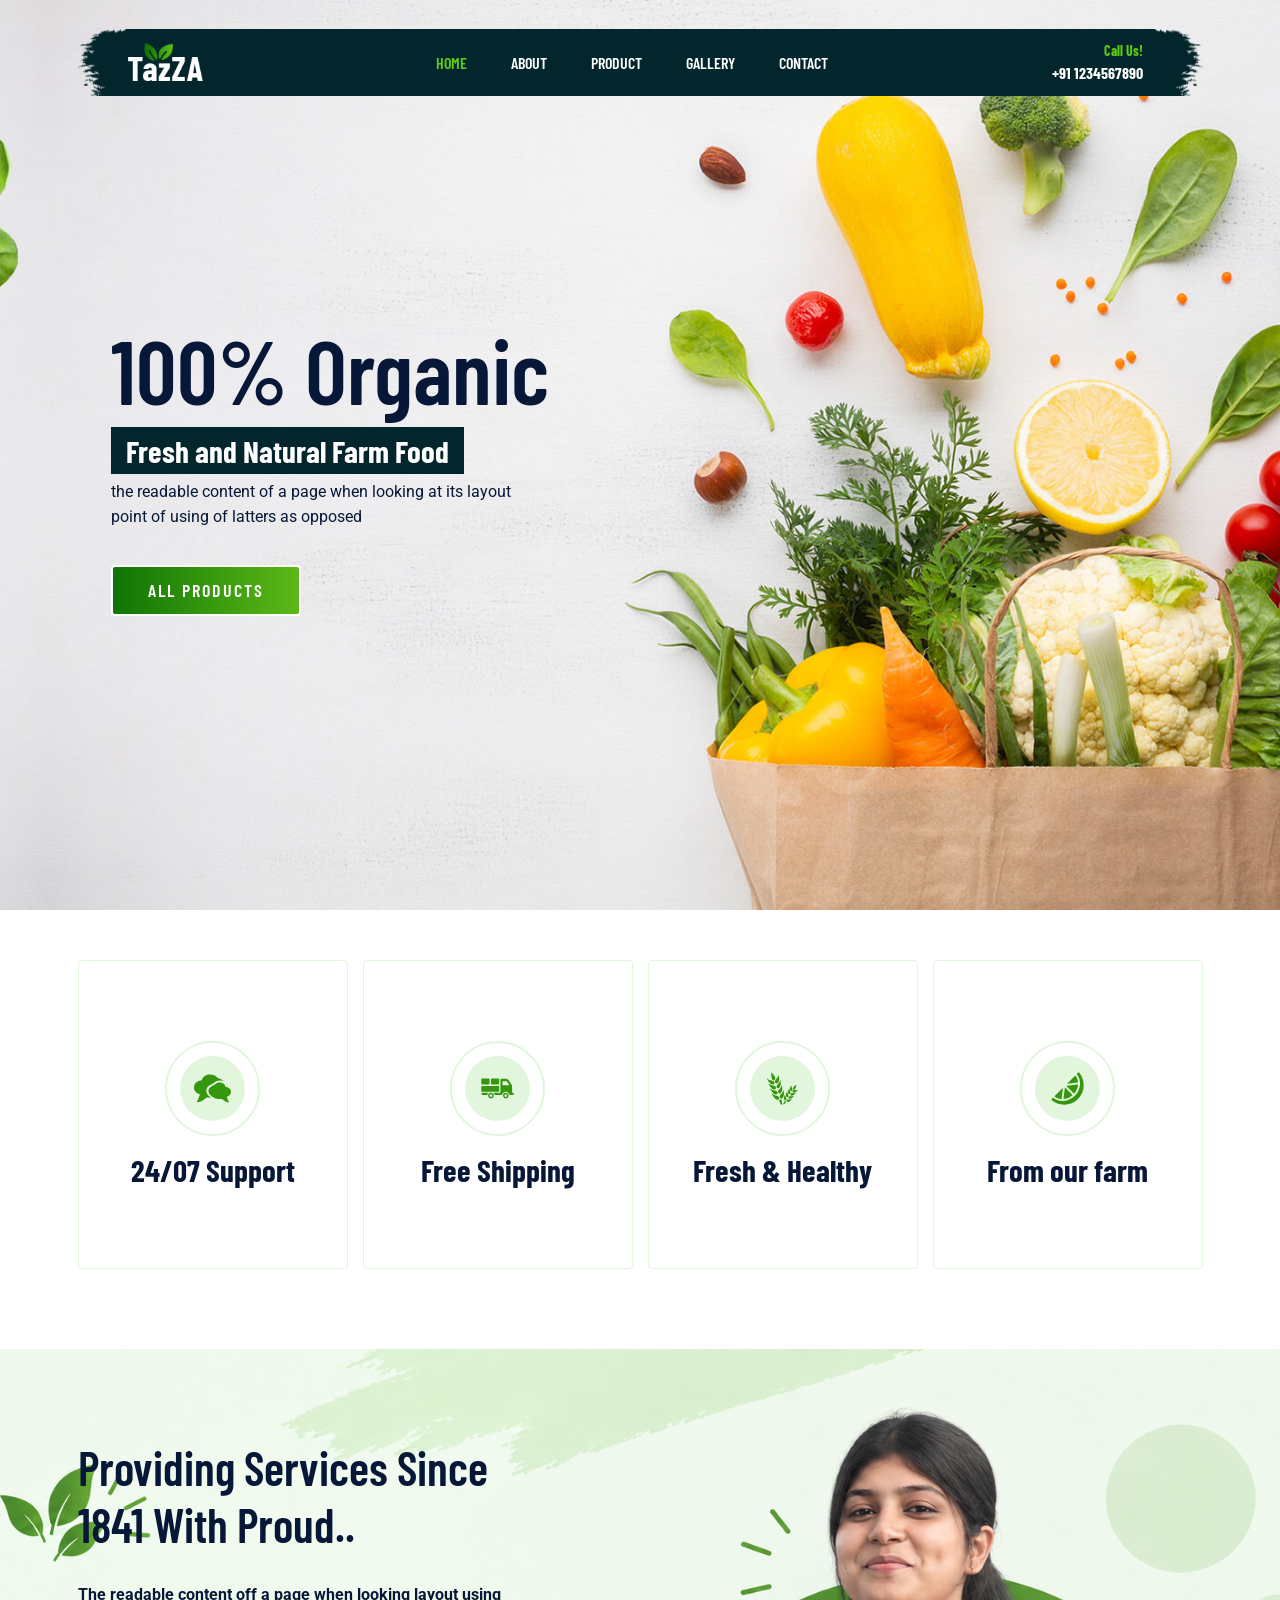
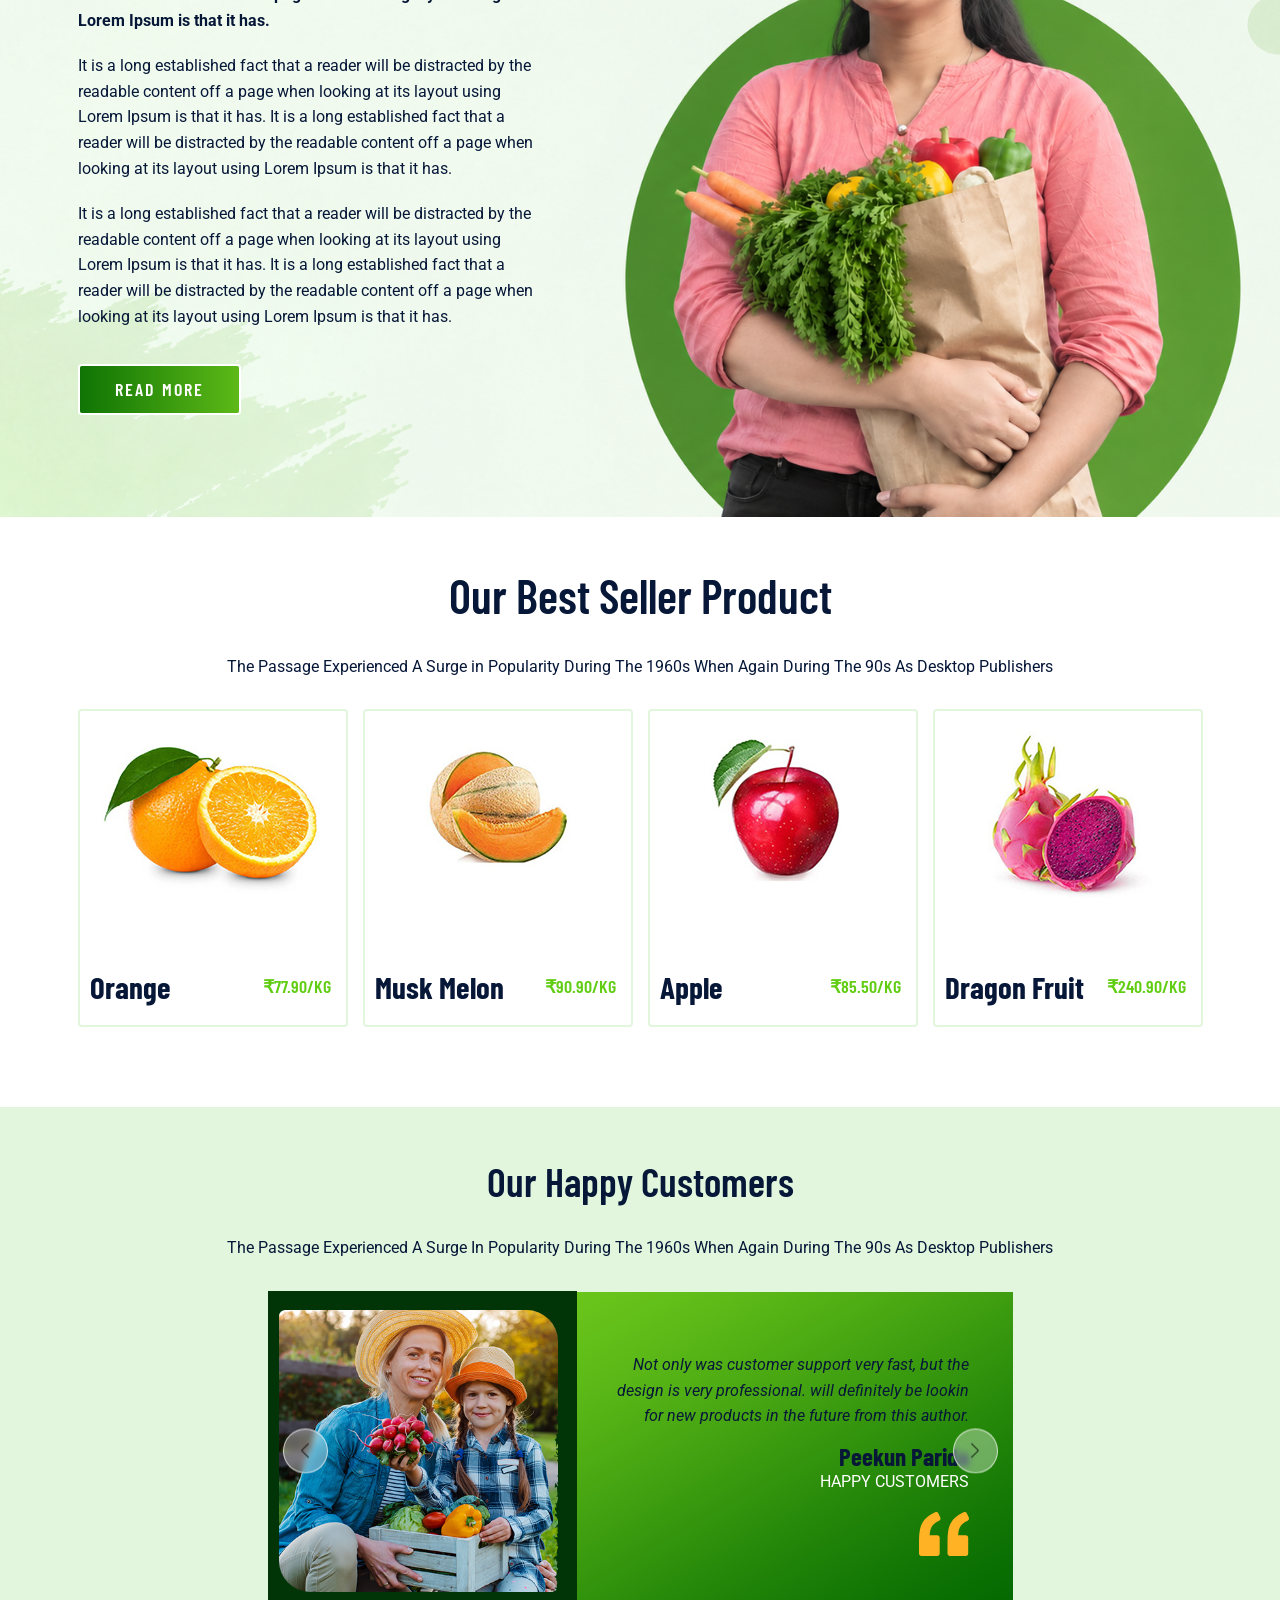
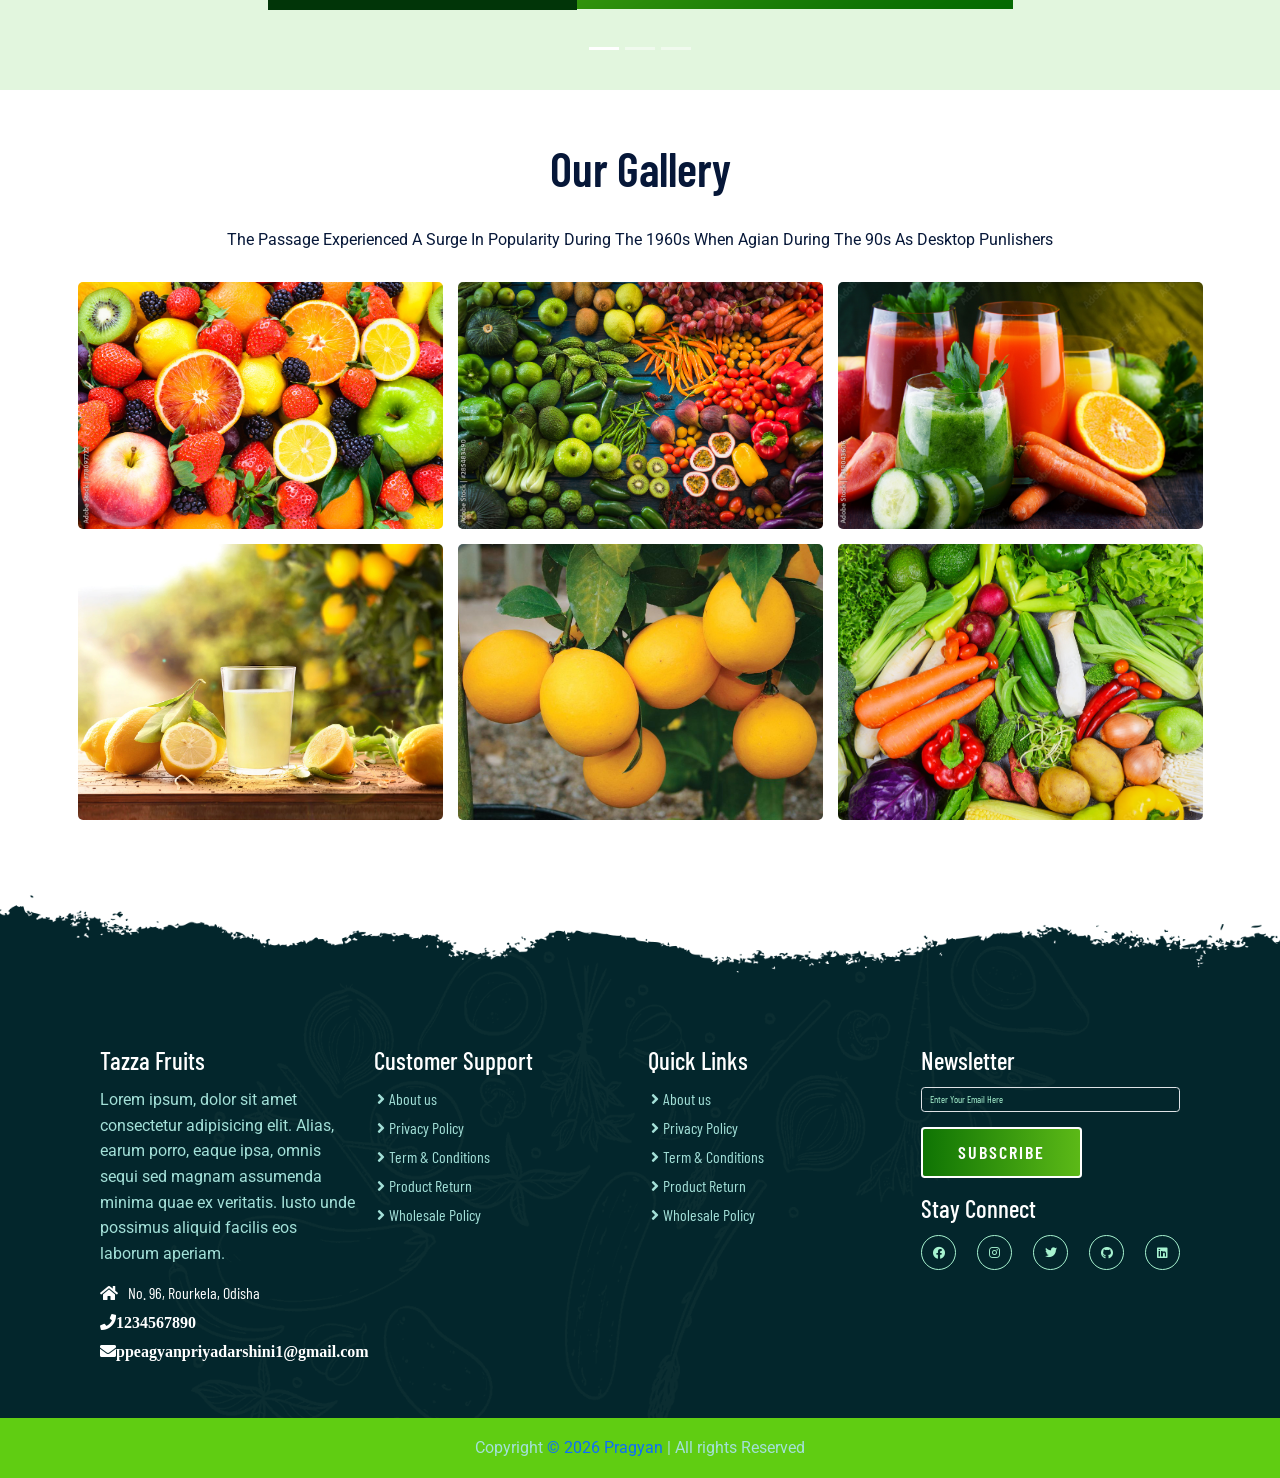
<file: index.html>
<!doctype html>
<html lang="en">
  <head>
    <meta charset="UTF-8" />
    <meta name="viewport" content="width=device-width, initial-scale=1.0" />
    <title>Multi-pages website Design</title>
    <link rel="shortcut icon" href="./images/faviconn.png" />

    <!-- Bootstrap CDN -->
    <link
      rel="stylesheet"
      href="https://cdn.jsdelivr.net/npm/bootstrap@5.3.8/dist/css/bootstrap.min.css"
    />

    <!-- Font Awesom CDN -->
    <link
      rel="stylesheet"
      href="https://cdnjs.cloudflare.com/ajax/libs/font-awesome/5.15.4/css/all.min.css"
    />

    <!-- Style CSS -->
    <link rel="stylesheet" href="CSS/style.css" />
    <link rel="stylesheet" href="CSS/responsive-style.css" />
    <link rel="stylesheet" href="CSS/lightbox.css" />
  </head>
  <body>
    <!-- navbar Selection Start -->
    <header id="full_nav">
      <div class="header">
        <div class="container">
          <nav class="navbar navbar-expand-lg">
            <!-- <div class="container-fluid"> -->
            <a class="navbar-brand" href="#">
              <img src="images/logo.png" alt="logo" />
            </a>
            <button
              class="navbar-toggler"
              type="button"
              data-bs-toggle="collapse"
              data-bs-target="#navbarNav"
              aria-controls="navbarNav"
              aria-expanded="false"
              aria-label="Toggle navigation"
            >
              <span class="navbar-toggler-icon"></span>
            </button>
            <div class="collapse navbar-collapse" id="navbarNav">
              <ul class="navbar-nav mx-auto">
                <li class="nav-item">
                  <a class="nav-link active" aria-current="page" href="index.html"
                    >Home</a
                  >
                </li>
                <li class="nav-item">
                  <a class="nav-link" href="about.html">About</a>
                </li>
                <li class="nav-item">
                  <a class="nav-link" href="product.html">Product</a>
                </li>
                <li class="nav-item">
                  <a class="nav-link" href="galary.html">Gallery</a>
                </li>
                <li class="nav-item">
                  <a class="nav-link" href="contact.html">Contact</a>
                </li>
              </ul>
              <div class="header_right">
                <div class="text-lg-end">
                  <span>Call Us!</span>
                  <span class="phone_no">+91 1234567890</span>
                </div>
              </div>
            </div>
            <!-- </div> -->
          </nav>
        </div>
      </div>
    </header>

    <!-- banner section start -->
    <section class="banner_section">
      <div class="container">
        <div id="carouselExampleCaptions" class="carousel slide">
          <!-- <div class="carousel-indicators">
            <button
              type="button"
              data-bs-target="#carouselExampleCaptions"
              data-bs-slide-to="0"
              class="active"
              aria-current="true"
              aria-label="Slide 1"
            ></button>
            <button
              type="button"
              data-bs-target="#carouselExampleCaptions"
              data-bs-slide-to="1"
              aria-label="Slide 2"
            ></button>
            <button
              type="button"
              data-bs-target="#carouselExampleCaptions"
              data-bs-slide-to="2"
              aria-label="Slide 3"
            ></button>
          </div> -->
          <div class="carousel-inner">
            <div class="carousel-item active">
              <!-- <img src="..." class="d-block w-100" alt="..." /> -->
              <div class="carousel-caption">
                <div class="banner-content">
                  <h1>100% Organic</h1>
                  <h3>Fresh and Natural Farm Food</h3>
                  <p>
                    the readable content of a page when looking at its layout
                    point of using of latters as opposed
                  </p>
                  <a href="product.html" class="btn main-btn">All Products</a>
                </div>
              </div>
            </div>

            <div class="carousel-item">
              <!-- <img src="..." class="d-block w-100" alt="..." /> -->
              <div class="carousel-caption">
                <div class="banner-content">
                  <h1>100% Organic</h1>
                  <h3>Fresh and Natural Farm Food</h3>
                  <p>
                    the readable content of a page when looking at its layout
                    point of using of latters as opposed
                  </p>
                  <a href="product.html" class="btn main-btn">All Products</a>
                </div>
              </div>
            </div>
            <!-- <div class="carousel-item">
              <img src="..." class="d-block w-100" alt="..." />
              <div class="carousel-caption d-none d-md-block">
                <h5>Second slide label</h5>
                <p>
                  Some representative placeholder content for the second slide.
                </p>
              </div>
            </div> -->
            <!-- <div class="carousel-item">
              <img src="..." class="d-block w-100" alt="..." />
              <div class="carousel-caption d-none d-md-block">
                <h5>Third slide label</h5>
                <p>
                  Some representative placeholder content for the third slide.
                </p>
              </div>
            </div> -->
          </div>
          <!-- <button
            class="carousel-control-prev"
            type="button"
            data-bs-target="#carouselExampleCaptions"
            data-bs-slide="prev"
          >
            <span class="carousel-control-prev-icon" aria-hidden="true"></span>
            <span class="visually-hidden">Previous</span>
          </button>
          <button
            class="carousel-control-next"
            type="button"
            data-bs-target="#carouselExampleCaptions"
            data-bs-slide="next"
          >
            <span class="carousel-control-next-icon" aria-hidden="true"></span>
            <span class="visually-hidden">Next</span>
          </button> -->
        </div>
      </div>
    </section>

    <!-- feature section -->
    <section class="feature_section">
      <div class="container">
        <div class="row">
          <div class="col-6 col-lg-3 mb-5">
            <div class="card features-box">
              <div class="text-center">
                <div class="features-icon-boarder">
                  <div class="features-icon">
                    <img src="./images/feature-icon/ui-chat.svg" alt="" />
                  </div>
                </div>
              </div>

              <div class="features-text">
                <h3>24/07 Support</h3>
              </div>
            </div>
          </div>
          <!--  -->
          <div class="col-6 col-lg-3 mb-5">
            <div class="card features-box">
              <div class="text-center">
                <div class="features-icon-boarder">
                  <div class="features-icon">
                    <img src="./images/feature-icon/truck-loaded.svg" alt="" />
                  </div>
                </div>
              </div>

              <div class="features-text">
                <h3>Free Shipping</h3>
              </div>
            </div>
          </div>
          <!--  -->
          <div class="col-6 col-lg-3 mb-5">
            <div class="card features-box">
              <div class="text-center">
                <div class="features-icon-boarder">
                  <div class="features-icon">
                    <img src="./images/feature-icon/wheat.svg" alt="" />
                  </div>
                </div>
              </div>

              <div class="features-text">
                <h3>Fresh & Healthy</h3>
              </div>
            </div>
          </div>

          <!--  -->
          <div class="col-6 col-lg-3 mb-5">
            <div class="card features-box">
              <div class="text-center">
                <div class="features-icon-boarder">
                  <div class="features-icon">
                    <img src="./images/feature-icon/lemon.svg" alt="" />
                  </div>
                </div>
              </div>

              <div class="features-text">
                <h3>From our farm</h3>
              </div>
            </div>
          </div>
        </div>
      </div>
    </section>

    <!-- about section -->
    <section class="landing_about_section">
      <div class="container">
        <div class="row align-items-center">
          <div class="col-xl-5 col-lg-6 col-sm-8">
            <div class="about-content">
              <h2>Providing Services Since 1841 With Proud..</h2>

              <div class="about-details">
                <p class="fw-bold">
                  The readable content off a page when looking layout using
                  Lorem Ipsum is that it has.
                </p>
                <p>
                  It is a long established fact that a reader will be distracted
                  by the readable content off a page when looking at its layout
                  using Lorem Ipsum is that it has. It is a long established
                  fact that a reader will be distracted by the readable content
                  off a page when looking at its layout using Lorem Ipsum is
                  that it has.
                </p>
                <p>
                  It is a long established fact that a reader will be distracted
                  by the readable content off a page when looking at its layout
                  using Lorem Ipsum is that it has. It is a long established
                  fact that a reader will be distracted by the readable content
                  off a page when looking at its layout using Lorem Ipsum is
                  that it has.
                </p>
              </div>

              <a href="about.html" class="btn main-btn"> Read More </a>
            </div>
          </div>
        </div>
      </div>
    </section>

    <!-- product sction start -->
    <section class="landing_product_section">
      <div class="container">
        <div class="row justify-content-center">
          <div class="col-12 text-center pb-5">
            <h2 class="section-tittle">Our Best Seller Product</h2>
            <p class="section-subtittle">
              The Passage Experienced A Surge in Popularity During The 1960s
              When Again During The 90s As Desktop Publishers
            </p>
          </div>
        </div>
        <div class="row max-0">
          <div class="col-lg-3 col-sm-6 mb-5">
            <div class="card product-card">
              <div class="product-img">
                <img src="./images/products/product-2.jpg" class="img-fluid" />
              </div>

              <div class="d-flex align-items-center justify-content-between">
                <h3>Orange</h3>
                <span>₹77.90/KG</span>
              </div>
              <div class="product-detail">
                <a href="product.html" class="btn main-btn">View Products</a>
              </div>
            </div>
          </div>

          <div class="col-lg-3 col-sm-6 mb-5">
            <div class="card product-card">
              <div class="product-img">
                <img src="./images/products/product-1.jpg" class="img-fluid" />
              </div>

              <div class="d-flex align-items-center justify-content-between">
                <h3>Musk Melon</h3>
                <span>₹90.90/KG</span>
              </div>
              <div class="product-detail">
                <a href="product.html" class="btn main-btn">View Products</a>
              </div>
            </div>
          </div>

          <div class="col-lg-3 col-sm-6 mb-5">
            <div class="card product-card">
              <div class="product-img">
                <img src="./images/products/product-3.jpg" class="img-fluid" />
              </div>

              <div class="d-flex align-items-center justify-content-between">
                <h3>Apple</h3>
                <span>₹85.50/KG</span>
              </div>
              <div class="product-detail">
                <a href="product.html" class="btn main-btn">View Products</a>
              </div>
            </div>
          </div>

          <div class="col-lg-3 col-sm-6 mb-5">
            <div class="card product-card">
              <div class="product-img">
                <img src="./images/products/product-4.jpg" class="img-fluid" />
              </div>

              <div class="d-flex align-items-center justify-content-between">
                <h3>Dragon Fruit</h3>
                <span>₹240.90/KG</span>
              </div>
              <div class="product-detail">
                <a href="product.html" class="btn main-btn">View Products</a>
              </div>
            </div>
          </div>
        </div>
      </div>
    </section>

    <!--  review section -->
    <section class="testimonial_section">
      <div class="container">
        <div class="row pb-5">
          <div class="col-12 text-center">
            <h2 class="section-title">Our Happy Customers</h2>
            <p class="section-subtittle">
              The Passage Experienced A Surge In Popularity During The 1960s
              When Again During The 90s As Desktop Publishers
            </p>
          </div>
        </div>
        <div class="row justify-content-center">
          <div class="col-xl-8 col-md-10">
            <div id="carouselExampleIndicators" class="carousel slide">
              <div class="carousel-indicators">
                <button
                  type="button"
                  data-bs-target="#carouselExampleIndicators"
                  data-bs-slide-to="0"
                  class="active"
                  aria-current="true"
                  aria-label="Slide 1"
                ></button>
                <button
                  type="button"
                  data-bs-target="#carouselExampleIndicators"
                  data-bs-slide-to="1"
                  aria-label="Slide 2"
                ></button>
                <button
                  type="button"
                  data-bs-target="#carouselExampleIndicators"
                  data-bs-slide-to="2"
                  aria-label="Slide 3"
                ></button>
              </div>
              <div class="carousel-inner">
                <div class="carousel-item active">
                  <div class="d-sm-flex row">
                    <div class="profile-box col-sm-5">
                      <img
                        src="./images/testimonial/testimonial-1.png"
                        alt="img-fluid"
                      />
                    </div>
                    <div class="card col-sm-7">
                      <div class="desc-box">
                        <p class="fst-italic">
                          Not only was customer support very fast, but the
                          design is very professional. will definitely be lookin
                          for new products in the future from this author.
                        </p>
                        <div class="my-4">
                          <h4>Peekun Parida</h4>
                          <p class="m-0 text-white">HAPPY CUSTOMERS</p>
                        </div>
                        <img src="./images/testimonial/qoutes.svg" alt="" />
                      </div>
                    </div>
                  </div>
                </div>

                <div class="carousel-item">
                  <div class="d-sm-flex row">
                    <div class="profile-box col-sm-5">
                      <img
                        src="./images/testimonial/testimonial-1.png"
                        alt="img-fluid"
                      />
                    </div>
                    <div class="card col-sm-7">
                      <div class="desc-box">
                        <p class="fst-italic">
                          Not only was customer support very fast, but the
                          design is very professional. will definitely be lookin
                          for new products in the future from this author.
                        </p>
                        <div class="my-4">
                          <h4>Peekun Parida</h4>
                          <p class="m-0 text-white">HAPPY CUSTOMERS</p>
                        </div>
                        <img src="./images/testimonial/qoutes.svg" alt="" />
                      </div>
                    </div>
                  </div>
                </div>

                <!-- <div class="carousel-item">
      <img src="..." class="d-block w-100" alt="...">
    </div>
    <div class="carousel-item">
      <img src="..." class="d-block w-100" alt="...">
    </div> -->
              </div>
              <button
                class="carousel-control-prev"
                type="button"
                data-bs-target="#carouselExampleIndicators"
                data-bs-slide="prev"
              >
                <span
                  class="carousel-control-prev-icon"
                  aria-hidden="true"
                ></span>
                <span class="visually-hidden">Previous</span>
              </button>
              <button
                class="carousel-control-next"
                type="button"
                data-bs-target="#carouselExampleIndicators"
                data-bs-slide="next"
              >
                <span
                  class="carousel-control-next-icon"
                  aria-hidden="true"
                ></span>
                <span class="visually-hidden">Next</span>
              </button>
            </div>
          </div>
        </div>
      </div>
    </section>

    <!-- gallery section start -->

    <section class="gallery_section">
      <div class="container">
        <div class="row">
          <div class="col-12 text-center pb-5">
            <h2 class="section-tittle">Our Gallery</h2>
            <p class="section-subtittle">
              The Passage Experienced A Surge In Popularity During The 1960s
              When Agian During The 90s As Desktop Punlishers
            </p>
          </div>
          <div class="col-sm-6 col-lg-4 mb-4">
            <a
              href="images/gallery/g-1.jpg"
              data-lightbox="image"
              data-title="Lemon"
            >
              <img src="images/gallery/g-1.jpg" class="img-fluid rounded-3" />
            </a>
          </div>
          <!--  -->
          <div class="col-sm-6 col-lg-4 mb-4">
            <a
              href="images/gallery/g-2.jpg"
              data-lightbox="image"
              data-title="Lemon"
            >
              <img src="images/gallery/g-2.jpg" class="img-fluid rounded-3" />
            </a>
          </div>
          <!--  -->
          <div class="col-sm-6 col-lg-4 mb-4">
            <a
              href="images/gallery/g-3.jpg"
              data-lightbox="image"
              data-title="Lemon"
            >
              <img src="images/gallery/g-3.jpg" class="img-fluid rounded-3" />
            </a>
          </div>
          <!--  -->
          <div class="col-sm-6 col-lg-4 mb-4">
            <a
              href="images/gallery/g-4.jpg"
              data-lightbox="image"
              data-title="Lemon"
            >
              <img src="images/gallery/g-4.jpg" class="img-fluid rounded-3" />
            </a>
          </div>
          <!--  -->
          <div class="col-sm-6 col-lg-4 mb-4">
            <a
              href="images/gallery/g-6.jpg"
              data-lightbox="image"
              data-title="Lemon"
            >
              <img src="images/gallery/g-6.jpg" class="img-fluid rounded-3" />
            </a>
          </div>
          <!--  -->
          <div class="col-sm-6 col-lg-4 mb-4">
            <a
              href="images/gallery/g-5.jpg"
              data-lightbox="image"
              data-title="Lemon"
            >
              <img src="images/gallery/g-5.jpg" class="img-fluid rounded-3" />
            </a>
          </div>
        </div>
      </div>
    </section>

<!-- footer section -->

    <section class="footer_wrapper mt-3 mb-md-0">
      <div class="container px-5 px-lg-o">
        <div class="row">
          <div class="col-lg-3 col-sm-6 mb-5 mb-lg-0">
            <h5>Tazza Fruits</h5>
            <p class="mb-4 ps-0 company-details">
              Lorem ipsum, dolor sit amet consectetur adipisicing elit. Alias,
              earum porro, eaque ipsa, omnis sequi sed magnam assumenda minima
              quae ex veritatis. Iusto unde possimus aliquid facilis eos laborum
              aperiam.
            </p>
            <div class="contact-info">
              <ul class="list-unstyled">
                <li>
                  <a href="#"
                    ><i class="fa fa-home me-3"></i>No. 96, Rourkela, Odisha</a
                  >
                </li>
                <li>
                  <a href="#"><i class="fa fa-phone me-3">1234567890</i></a>
                </li>
                <li>
                  <a href="#"
                    ><i class="fa fa-envelope me-3"
                      >ppeagyanpriyadarshini1@gmail.com</i
                    ></a
                  >
                </li>
              </ul>
            </div>
          </div>

          <div class="col-lg-3 col-sm-6 mb-5 mb-lg-0">
            <h5>Customer Support</h5>
            <ul class="link-widget p-0">
              <li><a href="#">About us</a></li>
              <li><a href="#">Privacy Policy</a></li>
              <li><a href="#">Term & Conditions</a></li>
              <li><a href="#">Product Return</a></li>
              <li><a href="#">Wholesale Policy</a></li>
            </ul>
          </div>

          <div class="col-lg-3 col-sm-6 mb-5 mb-lg-0">
            <h5>Quick Links</h5>
            <ul class="link-widget p-0">
              <li><a href="#">About us</a></li>
              <li><a href="#">Privacy Policy</a></li>
              <li><a href="#">Term & Conditions</a></li>
              <li><a href="#">Product Return</a></li>
              <li><a href="#">Wholesale Policy</a></li>
            </ul>
          </div>
            

          <div class="col-lg-3 col-sm-6 mb-5 mb-lg-0">
            <h5>Newsletter</h5>
            <div class="form-group mb-4">
              <input type="email" class="form-control bg-transparent" placeholder="Enter Your Email Here">
              <button type="submit" class="btn main-btn">Subscribe</button>
            </div>
            <h5>Stay Connect</h5>
            <ul class="social-network d-flex align-items-center p-0">
              <li><a href="#"><i class="fab fa-facebook"></i></a></li>
              <li><a href="#"><i class="fab fa-instagram"></i></a></li>
              <li><a href="#"><i class="fab fa-twitter"></i></a></li>
              <li><a href="#"><i class="fab fa-github"></i></a></li>
              <li><a href="#"><i class="fab fa-linkedin"></i></a></li>
             
            </ul>
          </div>

        </div>
      </div>

      <div class="container-fluid copyright-section">
        <p>Copyright <a href="#">© 2026 Pragyan</a> | All rights Reserved</p>
      </div>
    </section>

    <!-- lightbox js -->
    <!-- <script src="js/lightbox.js"></script> -->
    <script src="js/jquery-3.6.0.min.js"></script>
    <script src="js/lightbox.js"></script>

    <!-- main js -->
    <script src="js/main.js"></script>

    <!-- bootstrap js cdn -->
    <script
      src="https://cdn.jsdelivr.net/npm/@popperjs/core@2.10.2/dist/umd/popper.min.js"
      integrity="sha384-7+zCNj/IqJ95wo16oMtfsKbZ9ccEh31eOz1HGyDuCQ6wgnyJNSYdrPa03rtR1zdB"
      crossorigin="anonymous"
    ></script>
    <script
      src="https://cdn.jsdelivr.net/npm/bootstrap@5.1.3/dist/js/bootstrap.min.js"
      integrity="sha384-QJHtvGhmr9XOIpI6YVutG+2QOK9T+ZnN4kzFN1RtK3zEFEIsxhlmWl5/YESvpZ13"
      crossorigin="anonymous"
    ></script>
  </body>
</html>
</file>
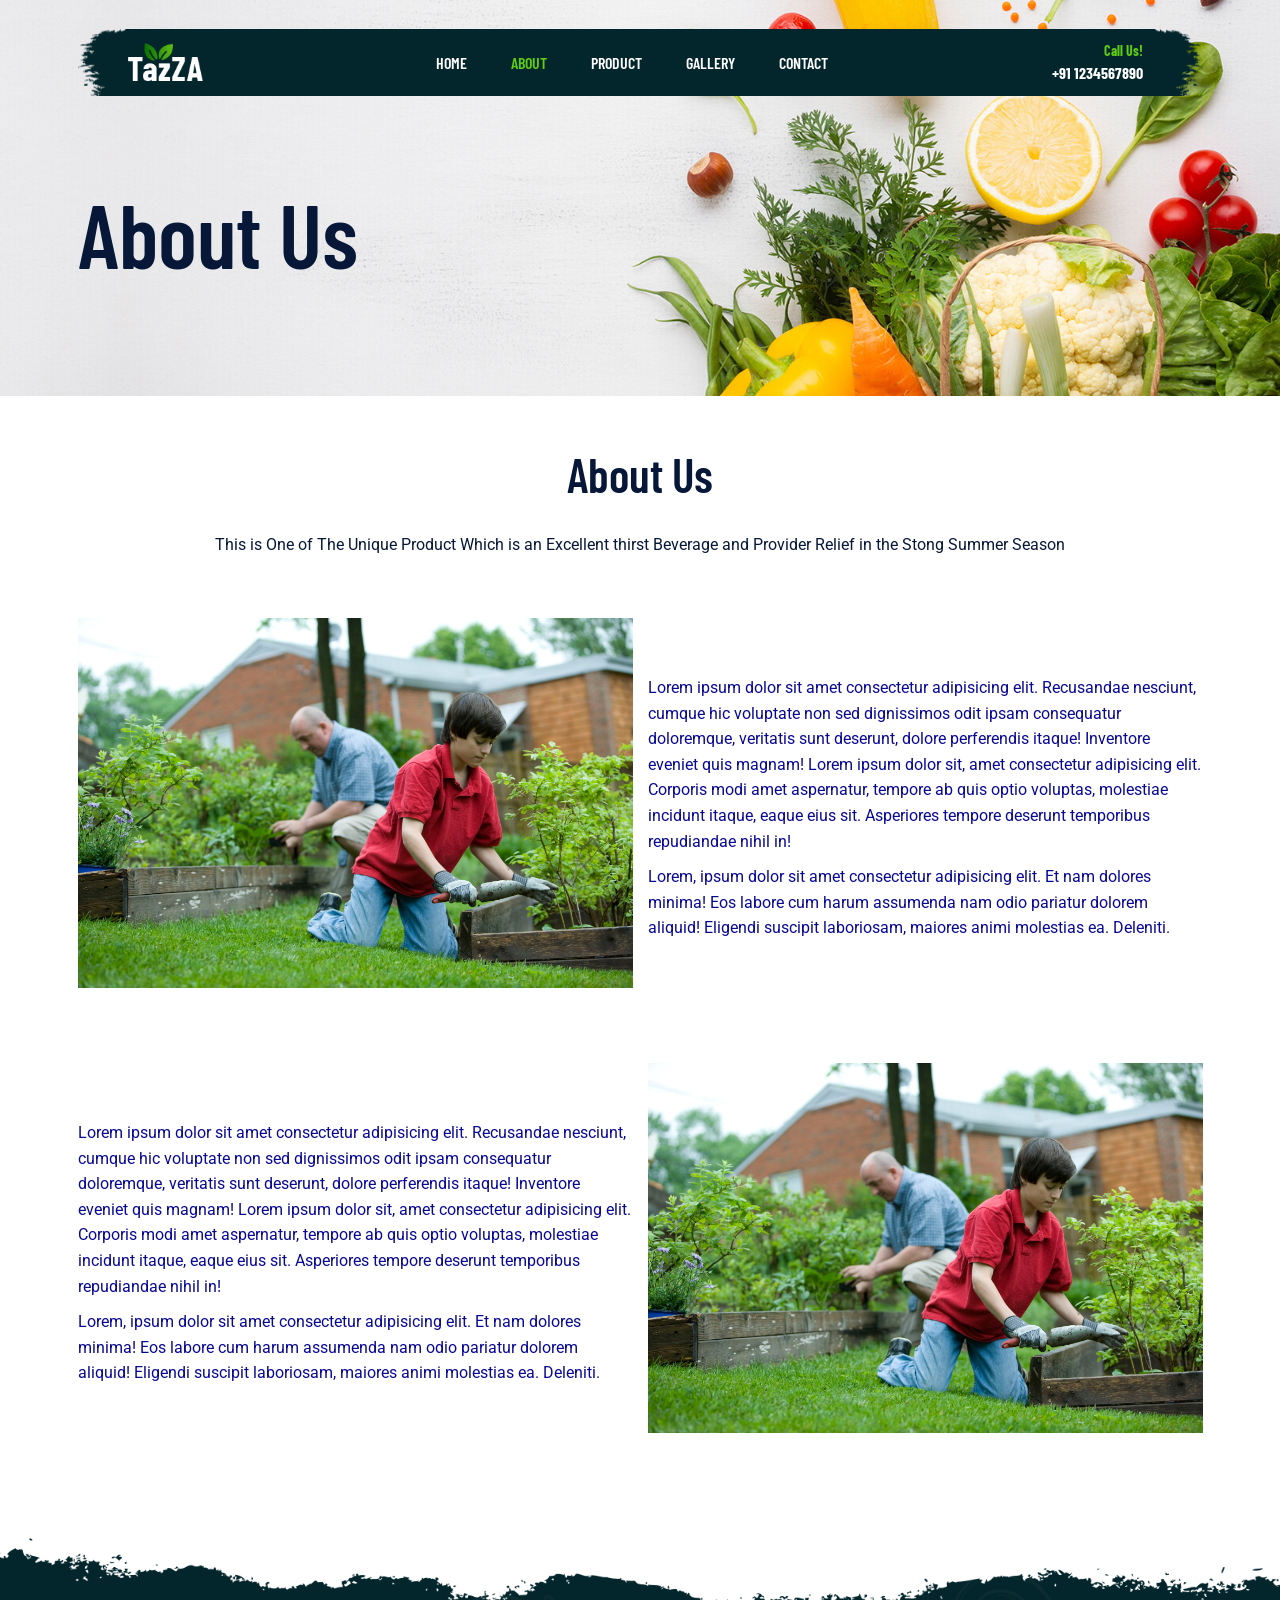
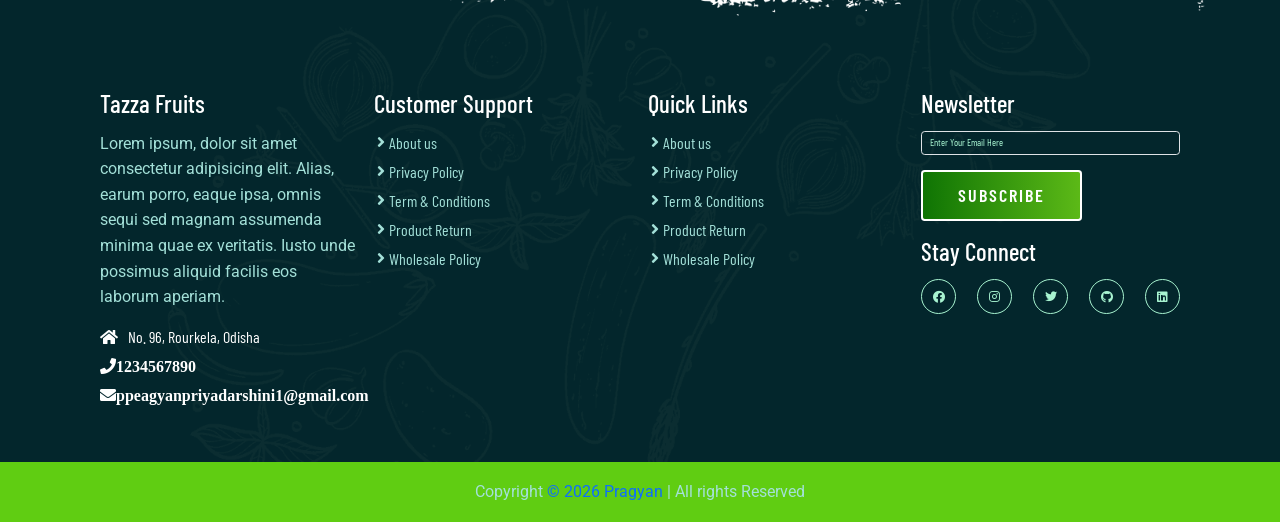
<file: about.html>
<!doctype html>
<html lang="en">
  <head>
    <meta charset="UTF-8" />
    <meta name="viewport" content="width=device-width, initial-scale=1.0" />
    <title>Document</title>

    <!-- Bootstrap CDN -->
    <link
      rel="stylesheet"
      href="https://cdn.jsdelivr.net/npm/bootstrap@5.3.8/dist/css/bootstrap.min.css"
    />

    <!-- Font Awesom CDN -->
    <link
      rel="stylesheet"
      href="https://cdnjs.cloudflare.com/ajax/libs/font-awesome/5.15.4/css/all.min.css"
    />

    <!-- Style CSS -->
    <link rel="stylesheet" href="CSS/style.css" />
    <link rel="stylesheet" href="CSS/responsive-style.css" />
    <link rel="stylesheet" href="CSS/lightbox.css" />
  </head>
  <body class="about">
    <!-- navbar section  -->
    <header id="full_nav">
      <div class="header">
        <div class="container">
          <nav class="navbar navbar-expand-lg">
            <!-- <div class="container-fluid"> -->
            <a class="navbar-brand" href="#">
              <img src="images/logo.png" alt="logo" />
            </a>
            <button
              class="navbar-toggler"
              type="button"
              data-bs-toggle="collapse"
              data-bs-target="#navbarNav"
              aria-controls="navbarNav"
              aria-expanded="false"
              aria-label="Toggle navigation"
            >
              <span class="navbar-toggler-icon"></span>
            </button>
            <div class="collapse navbar-collapse" id="navbarNav">
              <ul class="navbar-nav mx-auto">
                <li class="nav-item">
                  <a class="nav-link" aria-current="page" href="index.html"
                    >Home</a
                  >
                </li>
                <li class="nav-item">
                  <a class="nav-link active" href="about.html">About</a>
                </li>
                <li class="nav-item">
                  <a class="nav-link" href="product.html">Product</a>
                </li>
                <li class="nav-item">
                  <a class="nav-link" href="galary.html">Gallery</a>
                </li>
                <li class="nav-item">
                  <a class="nav-link" href="contact.html">Contact</a>
                </li>
              </ul>
              <div class="header_right">
                <div class="text-lg-end">
                  <span>Call Us!</span>
                  <span class="phone_no">+91 1234567890</span>
                </div>
              </div>
            </div>
            <!-- </div> -->
          </nav>
        </div>
      </div>
    </header>

    <!-- banner section  -->
    <section class="banner_section">
      <div class="container">
        <div class="banner-content">
          <h1>About Us</h1>
        </div>
      </div>
    </section>

    <!-- ABOUT SECTION -->
    <section class="about_section">
      <div class="container">
        <div class="row justify-content-center">
          <div class="col-12 text-center pb-5">
            <h2 class="section-tittle">About Us</h2>
            <p class="section-subtittle">
              This is One of The Unique Product Which is an Excellent thirst
              Beverage and Provider Relief in the Stong Summer Season
            </p>
          </div>
        </div>

        <div class="row align-items-center py-5">
          <div class="col-lg-6 col-12 mb-4">
            <img
              src="./images/about/about-img.jpg"
              alt="about"
              class="img-fluid"
            />
          </div>
          <div class="col-lg-6 col-12 mb-4">
            <div class="about-content">
              <div class="about-details">
                <p>
                  Lorem ipsum dolor sit amet consectetur adipisicing elit.
                  Recusandae nesciunt, cumque hic voluptate non sed dignissimos
                  odit ipsam consequatur doloremque, veritatis sunt deserunt,
                  dolore perferendis itaque! Inventore eveniet quis magnam!
                  Lorem ipsum dolor sit, amet consectetur adipisicing elit.
                  Corporis modi amet aspernatur, tempore ab quis optio voluptas,
                  molestiae incidunt itaque, eaque eius sit. Asperiores tempore
                  deserunt temporibus repudiandae nihil in!
                </p>
                <p>
                  Lorem, ipsum dolor sit amet consectetur adipisicing elit. Et
                  nam dolores minima! Eos labore cum harum assumenda nam odio
                  pariatur dolorem aliquid! Eligendi suscipit laboriosam,
                  maiores animi molestias ea. Deleniti.
                </p>
              </div>
            </div>
          </div>
        </div>

        <div class="row align-items-center py-5">
          <div class="col-lg-6 col-12 mb-4 order-2 order-lg-1">
            <div class="about-content">
              <div class="about-details">
                <p>
                  Lorem ipsum dolor sit amet consectetur adipisicing elit.
                  Recusandae nesciunt, cumque hic voluptate non sed dignissimos
                  odit ipsam consequatur doloremque, veritatis sunt deserunt,
                  dolore perferendis itaque! Inventore eveniet quis magnam!
                  Lorem ipsum dolor sit, amet consectetur adipisicing elit.
                  Corporis modi amet aspernatur, tempore ab quis optio voluptas,
                  molestiae incidunt itaque, eaque eius sit. Asperiores tempore
                  deserunt temporibus repudiandae nihil in!
                </p>
                <p>
                  Lorem, ipsum dolor sit amet consectetur adipisicing elit. Et
                  nam dolores minima! Eos labore cum harum assumenda nam odio
                  pariatur dolorem aliquid! Eligendi suscipit laboriosam,
                  maiores animi molestias ea. Deleniti.
                </p>
              </div>
            </div>
          </div>

          <div class="col-lg-6 col-12 mb-4 order-1 order-lg-2">
            <img
              src="./images/about/about-img.jpg"
              alt="about"
              class="img-fluid"
            />
          </div>
        </div>
      </div>
    </section>

    <!-- footer section -->
    <section class="footer_wrapper mt-3 mb-md-0">
      <div class="container px-5 px-lg-o">
        <div class="row">
          <div class="col-lg-3 col-sm-6 mb-5 mb-lg-0">
            <h5>Tazza Fruits</h5>
            <p class="mb-4 ps-0 company-details">
              Lorem ipsum, dolor sit amet consectetur adipisicing elit. Alias,
              earum porro, eaque ipsa, omnis sequi sed magnam assumenda minima
              quae ex veritatis. Iusto unde possimus aliquid facilis eos laborum
              aperiam.
            </p>
            <div class="contact-info">
              <ul class="list-unstyled">
                <li>
                  <a href="#"
                    ><i class="fa fa-home me-3"></i>No. 96, Rourkela, Odisha</a
                  >
                </li>
                <li>
                  <a href="#"><i class="fa fa-phone me-3">1234567890</i></a>
                </li>
                <li>
                  <a href="#"
                    ><i class="fa fa-envelope me-3"
                      >ppeagyanpriyadarshini1@gmail.com</i
                    ></a
                  >
                </li>
              </ul>
            </div>
          </div>

          <div class="col-lg-3 col-sm-6 mb-5 mb-lg-0">
            <h5>Customer Support</h5>
            <ul class="link-widget p-0">
              <li><a href="#">About us</a></li>
              <li><a href="#">Privacy Policy</a></li>
              <li><a href="#">Term & Conditions</a></li>
              <li><a href="#">Product Return</a></li>
              <li><a href="#">Wholesale Policy</a></li>
            </ul>
          </div>

          <div class="col-lg-3 col-sm-6 mb-5 mb-lg-0">
            <h5>Quick Links</h5>
            <ul class="link-widget p-0">
              <li><a href="#">About us</a></li>
              <li><a href="#">Privacy Policy</a></li>
              <li><a href="#">Term & Conditions</a></li>
              <li><a href="#">Product Return</a></li>
              <li><a href="#">Wholesale Policy</a></li>
            </ul>
          </div>

          <div class="col-lg-3 col-sm-6 mb-5 mb-lg-0">
            <h5>Newsletter</h5>
            <div class="form-group mb-4">
              <input
                type="email"
                class="form-control bg-transparent"
                placeholder="Enter Your Email Here"
              />
              <button type="submit" class="btn main-btn">Subscribe</button>
            </div>
            <h5>Stay Connect</h5>
            <ul class="social-network d-flex align-items-center p-0">
              <li>
                <a href="#"><i class="fab fa-facebook"></i></a>
              </li>
              <li>
                <a href="#"><i class="fab fa-instagram"></i></a>
              </li>
              <li>
                <a href="#"><i class="fab fa-twitter"></i></a>
              </li>
              <li>
                <a href="#"><i class="fab fa-github"></i></a>
              </li>
              <li>
                <a href="#"><i class="fab fa-linkedin"></i></a>
              </li>
            </ul>
          </div>
        </div>
      </div>

      <div class="container-fluid copyright-section">
        <p>Copyright <a href="#">© 2026 Pragyan</a> | All rights Reserved</p>
      </div>
    </section>

    <!-- lightbox js -->
    <!-- <script src="js/lightbox.js"></script> -->
    <script src="js/jquery-3.6.0.min.js"></script>
    <script src="js/lightbox.js"></script>

    <!-- main js -->
    <script src="js/main.js"></script>

    <!-- bootstrap js cdn -->
    <script
      src="https://cdn.jsdelivr.net/npm/@popperjs/core@2.10.2/dist/umd/popper.min.js"
      integrity="sha384-7+zCNj/IqJ95wo16oMtfsKbZ9ccEh31eOz1HGyDuCQ6wgnyJNSYdrPa03rtR1zdB"
      crossorigin="anonymous"
    ></script>
    <script
      src="https://cdn.jsdelivr.net/npm/bootstrap@5.1.3/dist/js/bootstrap.min.js"
      integrity="sha384-QJHtvGhmr9XOIpI6YVutG+2QOK9T+ZnN4kzFN1RtK3zEFEIsxhlmWl5/YESvpZ13"
      crossorigin="anonymous"
    ></script>
  </body>
</html>
</file>
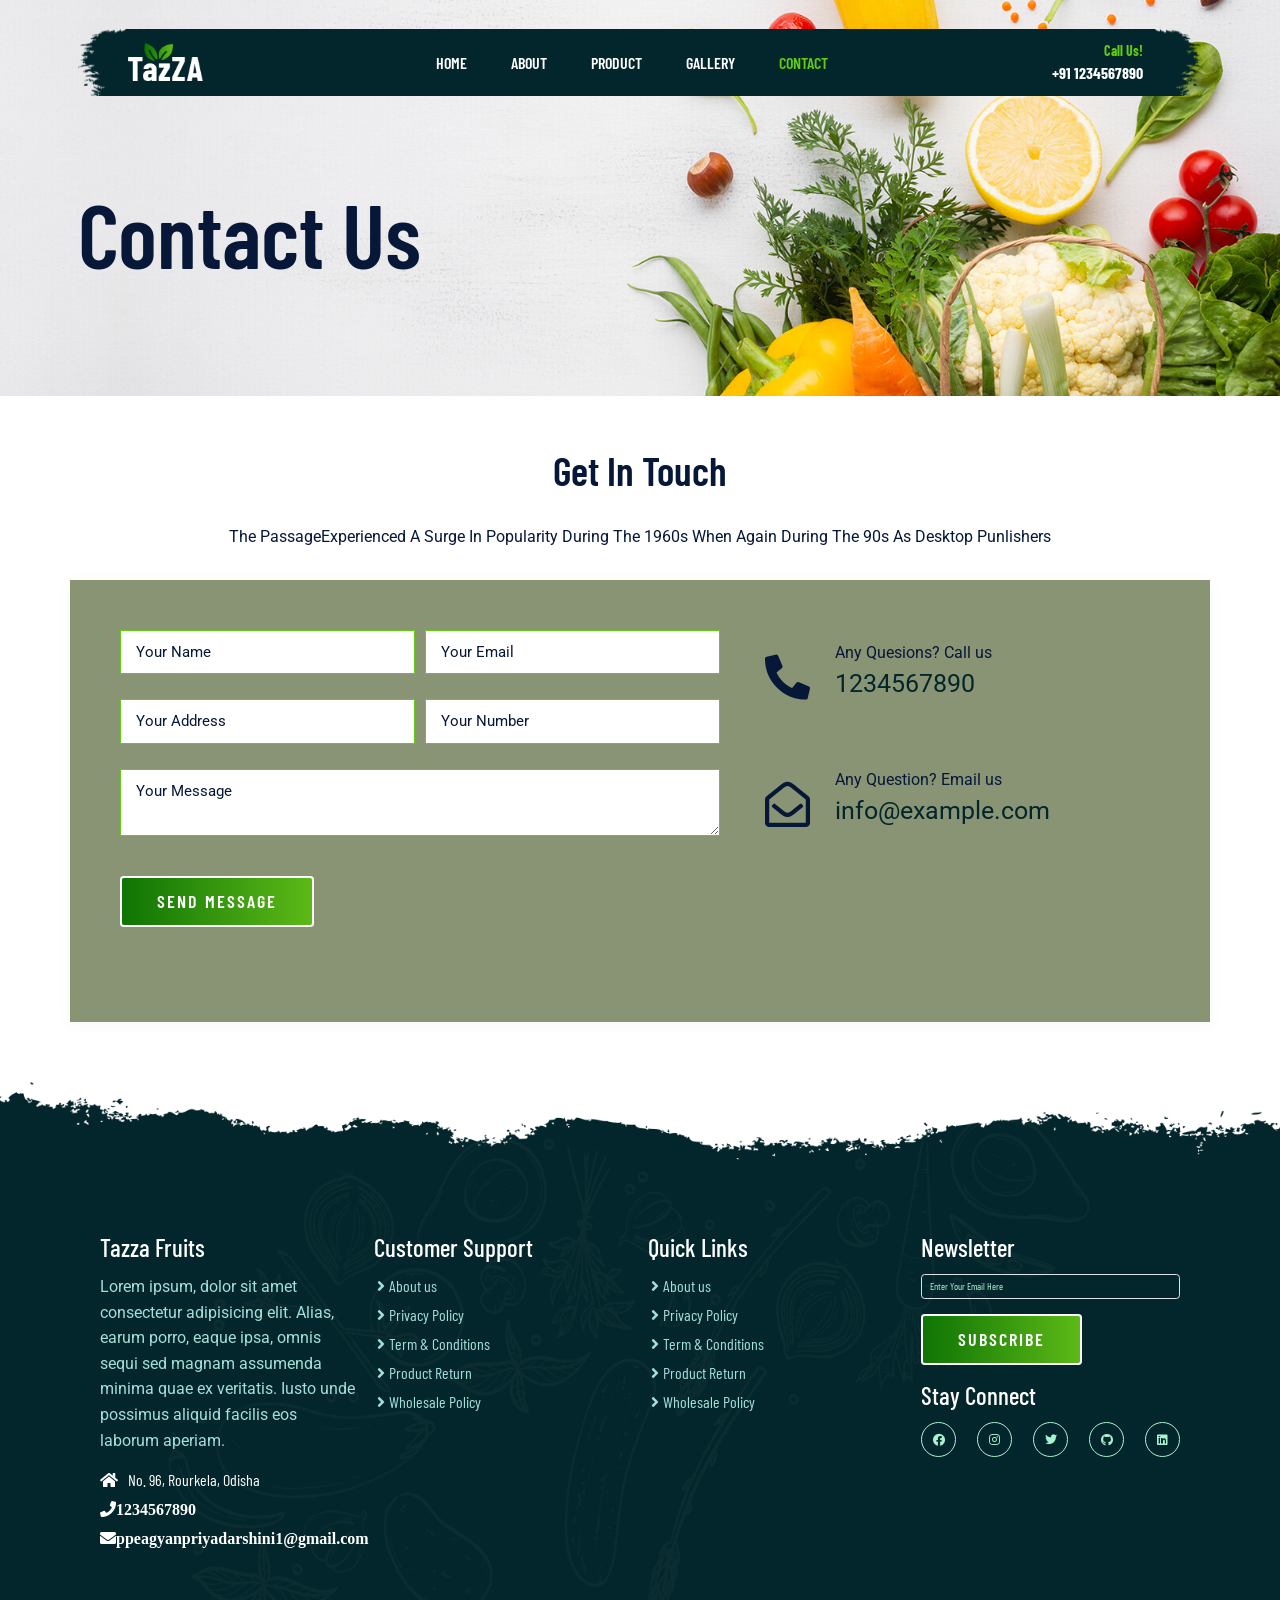
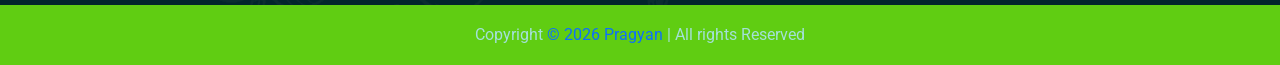
<file: contact.html>
<!doctype html>
<html lang="en">
  <head>
    <meta charset="UTF-8" />
    <meta name="viewport" content="width=device-width, initial-scale=1.0" />
    <title>Document</title>

    <!-- Bootstrap CDN -->
    <link
      rel="stylesheet"
      href="https://cdn.jsdelivr.net/npm/bootstrap@5.3.8/dist/css/bootstrap.min.css"
    />

    <!-- Font Awesom CDN -->
    <link
      rel="stylesheet"
      href="https://cdnjs.cloudflare.com/ajax/libs/font-awesome/5.15.4/css/all.min.css"
    />

    <!-- Style CSS -->
    <link rel="stylesheet" href="CSS/style.css" />
    <link rel="stylesheet" href="CSS/responsive-style.css" />
    <link rel="stylesheet" href="CSS/lightbox.css" />
  </head>
  <body class="about">
    <!-- navbar section  -->
    <header id="full_nav">
      <div class="header">
        <div class="container">
          <nav class="navbar navbar-expand-lg">
            <!-- <div class="container-fluid"> -->
            <a class="navbar-brand" href="#">
              <img src="images/logo.png" alt="logo" />
            </a>
            <button
              class="navbar-toggler"
              type="button"
              data-bs-toggle="collapse"
              data-bs-target="#navbarNav"
              aria-controls="navbarNav"
              aria-expanded="false"
              aria-label="Toggle navigation"
            >
              <span class="navbar-toggler-icon"></span>
            </button>
            <div class="collapse navbar-collapse" id="navbarNav">
              <ul class="navbar-nav mx-auto">
                <li class="nav-item">
                  <a class="nav-link" aria-current="page" href="index.html"
                    >Home</a
                  >
                </li>
                <li class="nav-item">
                  <a class="nav-link" href="about.html">About</a>
                </li>
                <li class="nav-item">
                  <a class="nav-link" href="product.html">Product</a>
                </li>
                <li class="nav-item">
                  <a class="nav-link" href="galary.html">Gallery</a>
                </li>
                <li class="nav-item">
                  <a class="nav-link active" href="contact.html">Contact</a>
                </li>
              </ul>
              <div class="header_right">
                <div class="text-lg-end">
                  <span>Call Us!</span>
                  <span class="phone_no">+91 1234567890</span>
                </div>
              </div>
            </div>
            <!-- </div> -->
          </nav>
        </div>
      </div>
    </header>

    <!-- banner rection -->
    <section class="banner_section">
      <div class="container">
        <div class="banner-content">
          <h1>Contact Us</h1>
        </div>
      </div>
    </section>

    <!-- contact section -->
    <section class="contact_section">
      <div class="container">
        <div class="row justify-content-center">
          <div class="col-12 text-center pb-5">
            <h2 class="section-title">Get In Touch</h2>
            <p class="section-subtittle">
              The PassageExperienced A Surge In Popularity During The 1960s When
              Again During The 90s As Desktop Punlishers
            </p>
          </div>
          <div class="col-12 contact-form">
            <div class="row">


              <div class="col-lg-7 mb-5">
                <div class="row g-3">
                  <div class="col-md-6 mb-4">
                    <input
                      type="text"
                      class="form-control"
                      placeholder="Your Name"
                      required
                    />
                  </div>

                  <div class="col-md-6 mb-4">
                    <input
                      type="email"
                      class="form-control"
                      placeholder="Your Email"
                      required
                    />
                  </div>

                  <div class="col-md-6 mb-4">
                    <input
                      type="text"
                      class="form-control"
                      placeholder="Your Address"
                      required
                    />
                  </div>

                  <div class="col-md-6 mb-4">
                    <input
                      type="number"
                      class="form-control"
                      placeholder="Your Number"
                      required
                    />
                  </div>

                  <div class="col-md-12 mb-4">
                    <textarea class="form-control">Your Message</textarea>
                  </div>

                  <div class="col-md-6 mb-4">
                    <button type="submit" class="btn main-btn">Send Message</button>
                  </div>
                </div>
              </div>
              
              <div class="col-lg-5 mb-5">
                <div class="content-box ms-sm-5">
                <ul class="info-box clearfix">
                <li>
                  <i class="fas fa-phone-alt"> </i>
                    <p>Any Quesions? Call us</p>
                    <div>
                      <a href="#">1234567890</a>
                    </div>
                </li>
                <li>
                  <i class="far fa-envelope-open"></i>
                  <p>Any Question? Email us</p>
                  <div>
                    <a href="">info@example.com</a>
                  </div>
                </li>
                </ul>
              </div>
              </div>
            </div>
          </div>
        </div>
      </div>
    </section>

    <!-- footer section -->
    <section class="footer_wrapper mt-3 mb-md-0">
      <div class="container px-5 px-lg-o">
        <div class="row">
          <div class="col-lg-3 col-sm-6 mb-5 mb-lg-0">
            <h5>Tazza Fruits</h5>
            <p class="mb-4 ps-0 company-details">
              Lorem ipsum, dolor sit amet consectetur adipisicing elit. Alias,
              earum porro, eaque ipsa, omnis sequi sed magnam assumenda minima
              quae ex veritatis. Iusto unde possimus aliquid facilis eos laborum
              aperiam.
            </p>
            <div class="contact-info">
              <ul class="list-unstyled">
                <li>
                  <a href="#"
                    ><i class="fa fa-home me-3"></i>No. 96, Rourkela, Odisha</a
                  >
                </li>
                <li>
                  <a href="#"><i class="fa fa-phone me-3">1234567890</i></a>
                </li>
                <li>
                  <a href="#"
                    ><i class="fa fa-envelope me-3"
                      >ppeagyanpriyadarshini1@gmail.com</i
                    ></a
                  >
                </li>
              </ul>
            </div>
          </div>

          <div class="col-lg-3 col-sm-6 mb-5 mb-lg-0">
            <h5>Customer Support</h5>
            <ul class="link-widget p-0">
              <li><a href="#">About us</a></li>
              <li><a href="#">Privacy Policy</a></li>
              <li><a href="#">Term & Conditions</a></li>
              <li><a href="#">Product Return</a></li>
              <li><a href="#">Wholesale Policy</a></li>
            </ul>
          </div>

          <div class="col-lg-3 col-sm-6 mb-5 mb-lg-0">
            <h5>Quick Links</h5>
            <ul class="link-widget p-0">
              <li><a href="#">About us</a></li>
              <li><a href="#">Privacy Policy</a></li>
              <li><a href="#">Term & Conditions</a></li>
              <li><a href="#">Product Return</a></li>
              <li><a href="#">Wholesale Policy</a></li>
            </ul>
          </div>

          <div class="col-lg-3 col-sm-6 mb-5 mb-lg-0">
            <h5>Newsletter</h5>
            <div class="form-group mb-4">
              <input
                type="email"
                class="form-control bg-transparent"
                placeholder="Enter Your Email Here"
              />
              <button type="submit" class="btn main-btn">Subscribe</button>
            </div>
            <h5>Stay Connect</h5>
            <ul class="social-network d-flex align-items-center p-0">
              <li>
                <a href="#"><i class="fab fa-facebook"></i></a>
              </li>
              <li>
                <a href="#"><i class="fab fa-instagram"></i></a>
              </li>
              <li>
                <a href="#"><i class="fab fa-twitter"></i></a>
              </li>
              <li>
                <a href="#"><i class="fab fa-github"></i></a>
              </li>
              <li>
                <a href="#"><i class="fab fa-linkedin"></i></a>
              </li>
            </ul>
          </div>
        </div>
      </div>

      <div class="container-fluid copyright-section">
        <p>Copyright <a href="#">© 2026 Pragyan</a> | All rights Reserved</p>
      </div>
    </section>

    <!-- lightbox js -->
    <!-- <script src="js/lightbox.js"></script> -->
    <script src="js/jquery-3.6.0.min.js"></script>
    <script src="js/lightbox.js"></script>

    <!-- main js -->
    <script src="js/main.js"></script>

    <!-- bootstrap js cdn -->
    <script
      src="https://cdn.jsdelivr.net/npm/@popperjs/core@2.10.2/dist/umd/popper.min.js"
      integrity="sha384-7+zCNj/IqJ95wo16oMtfsKbZ9ccEh31eOz1HGyDuCQ6wgnyJNSYdrPa03rtR1zdB"
      crossorigin="anonymous"
    ></script>
    <script
      src="https://cdn.jsdelivr.net/npm/bootstrap@5.1.3/dist/js/bootstrap.min.js"
      integrity="sha384-QJHtvGhmr9XOIpI6YVutG+2QOK9T+ZnN4kzFN1RtK3zEFEIsxhlmWl5/YESvpZ13"
      crossorigin="anonymous"
    ></script>
  </body>
</html>
</file>
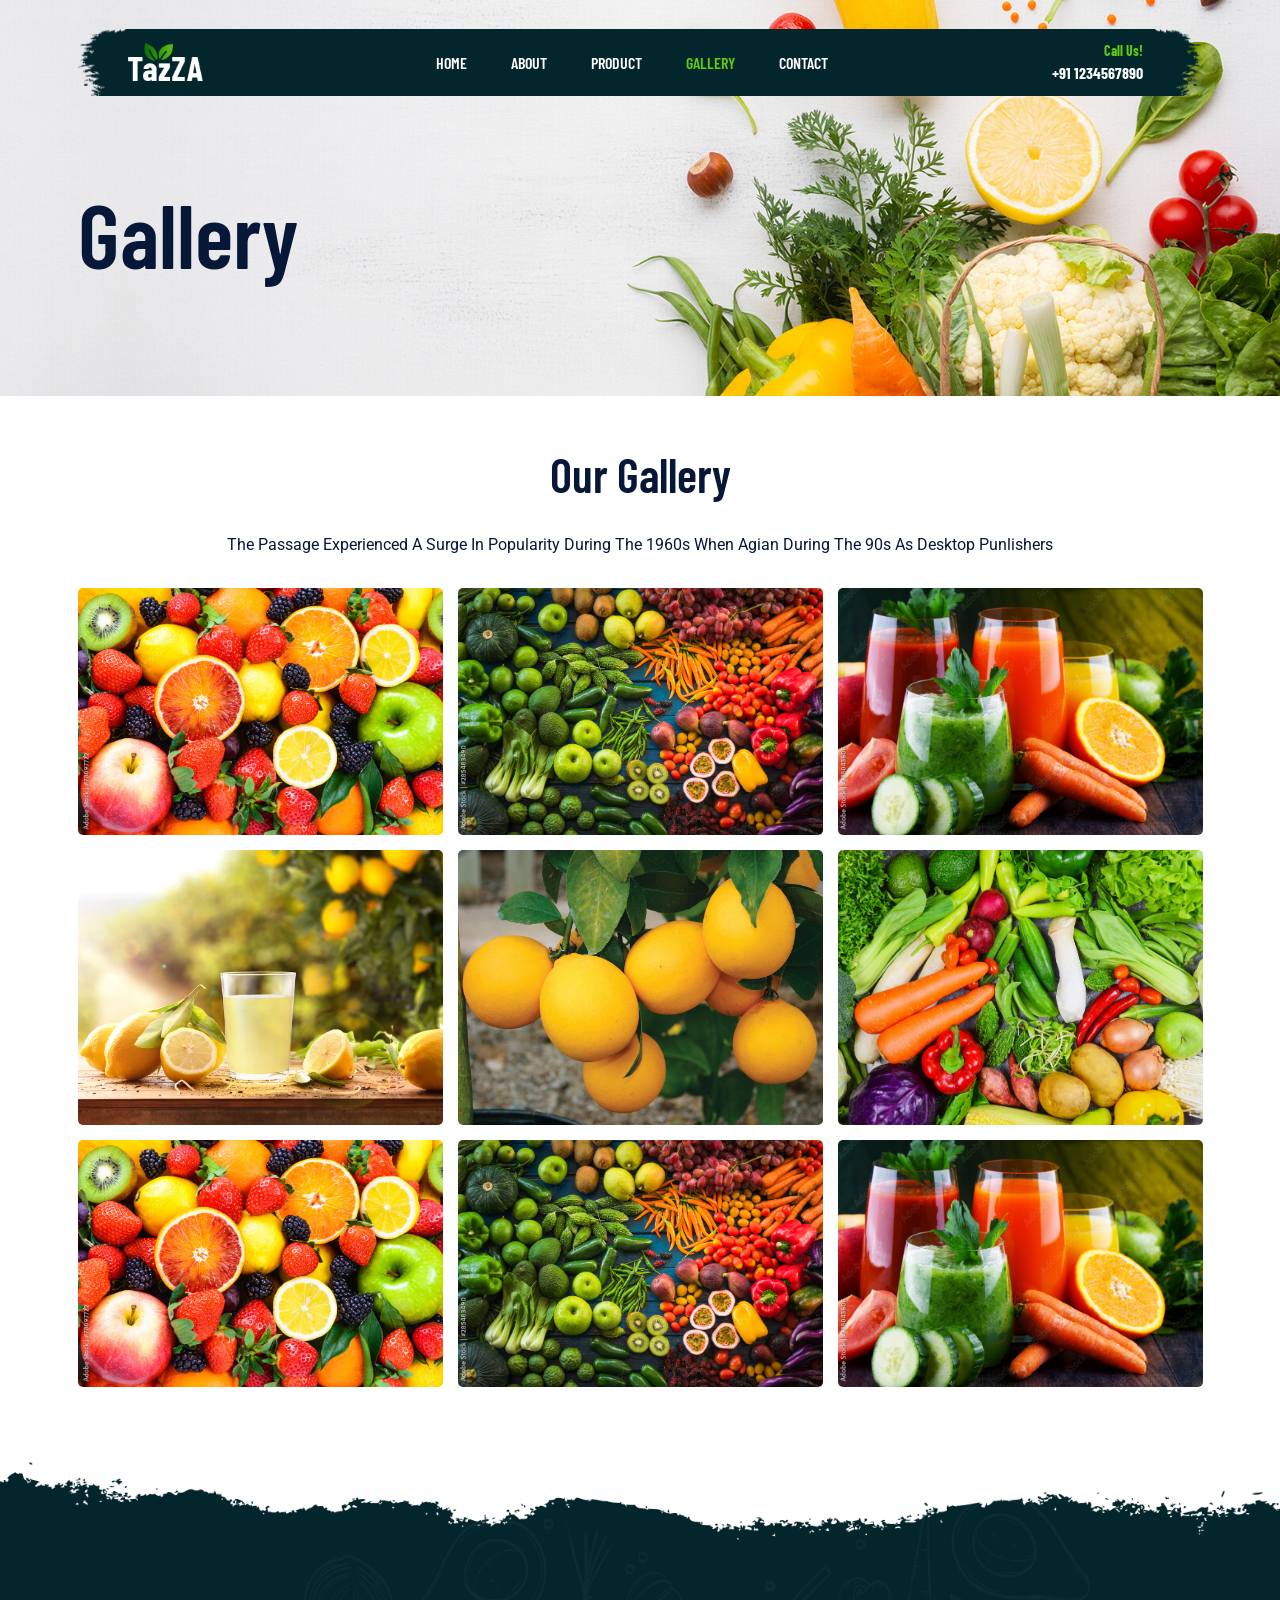
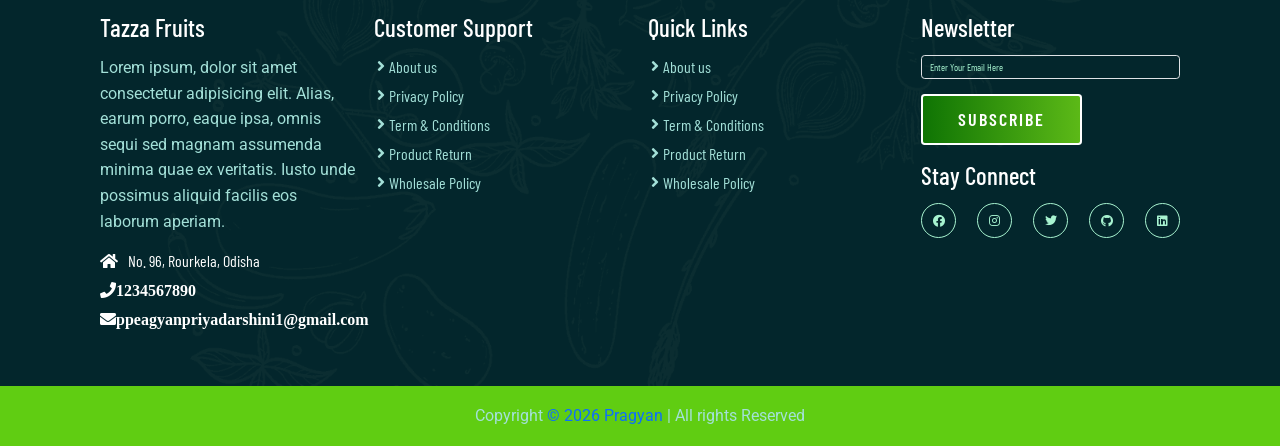
<file: galary.html>
<!doctype html>
<html lang="en">
  <head>
    <meta charset="UTF-8" />
    <meta name="viewport" content="width=device-width, initial-scale=1.0" />
    <title>Document</title>

    <!-- Bootstrap CDN -->
    <link
      rel="stylesheet"
      href="https://cdn.jsdelivr.net/npm/bootstrap@5.3.8/dist/css/bootstrap.min.css"
    />

    <!-- Font Awesom CDN -->
    <link
      rel="stylesheet"
      href="https://cdnjs.cloudflare.com/ajax/libs/font-awesome/5.15.4/css/all.min.css"
    />

    <!-- Style CSS -->
    <link rel="stylesheet" href="CSS/style.css" />
    <link rel="stylesheet" href="CSS/responsive-style.css" />
    <link rel="stylesheet" href="CSS/lightbox.css" />
  </head>
  <body class="about">
    <!-- navbar section  -->
    <header id="full_nav">
      <div class="header">
        <div class="container">
          <nav class="navbar navbar-expand-lg">
            <!-- <div class="container-fluid"> -->
            <a class="navbar-brand" href="#">
              <img src="images/logo.png" alt="logo" />
            </a>
            <button
              class="navbar-toggler"
              type="button"
              data-bs-toggle="collapse"
              data-bs-target="#navbarNav"
              aria-controls="navbarNav"
              aria-expanded="false"
              aria-label="Toggle navigation"
            >
              <span class="navbar-toggler-icon"></span>
            </button>
            <div class="collapse navbar-collapse" id="navbarNav">
              <ul class="navbar-nav mx-auto">
                <li class="nav-item">
                  <a class="nav-link" aria-current="page" href="index.html"
                    >Home</a
                  >
                </li>
                <li class="nav-item">
                  <a class="nav-link" href="about.html">About</a>
                </li>
                <li class="nav-item">
                  <a class="nav-link" href="product.html">Product</a>
                </li>
                <li class="nav-item">
                  <a class="nav-link active" href="galary.html">Gallery</a>
                </li>
                <li class="nav-item">
                  <a class="nav-link" href="contact.html">Contact</a>
                </li>
              </ul>
              <div class="header_right">
                <div class="text-lg-end">
                  <span>Call Us!</span>
                  <span class="phone_no">+91 1234567890</span>
                </div>
              </div>
            </div>
            <!-- </div> -->
          </nav>
        </div>
      </div>
    </header>

    <!-- banner section  -->
    <section class="banner_section">
      <div class="container">
        <div class="banner-content">
          <h1>Gallery</h1>
        </div>
      </div>
    </section>


    <!-- gallery section -->
   <section class="gallery_section">
      <div class="container">
        <div class="row">
          <div class="col-12 text-center pb-5">
            <h2 class="section-tittle">Our Gallery</h2>
            <p class="section-subtittle">
              The Passage Experienced A Surge In Popularity During The 1960s
              When Agian During The 90s As Desktop Punlishers
            </p>
          </div>
          <div class="col-sm-6 col-lg-4 mb-4">
            <a
              href="images/gallery/g-1.jpg"
              data-lightbox="image"
              data-title="Lemon"
            >
              <img src="images/gallery/g-1.jpg" class="img-fluid rounded-3" />
            </a>
          </div>
          <!--  -->
          <div class="col-sm-6 col-lg-4 mb-4">
            <a
              href="images/gallery/g-2.jpg"
              data-lightbox="image"
              data-title="Lemon"
            >
              <img src="images/gallery/g-2.jpg" class="img-fluid rounded-3" />
            </a>
          </div>
          <!--  -->
          <div class="col-sm-6 col-lg-4 mb-4">
            <a
              href="images/gallery/g-3.jpg"
              data-lightbox="image"
              data-title="Lemon"
            >
              <img src="images/gallery/g-3.jpg" class="img-fluid rounded-3" />
            </a>
          </div>
          <!--  -->
          <div class="col-sm-6 col-lg-4 mb-4">
            <a
              href="images/gallery/g-4.jpg"
              data-lightbox="image"
              data-title="Lemon"
            >
              <img src="images/gallery/g-4.jpg" class="img-fluid rounded-3" />
            </a>
          </div>
          <!--  -->
          <div class="col-sm-6 col-lg-4 mb-4">
            <a
              href="images/gallery/g-6.jpg"
              data-lightbox="image"
              data-title="Lemon"
            >
              <img src="images/gallery/g-6.jpg" class="img-fluid rounded-3" />
            </a>
          </div>
          <!--  -->
          <div class="col-sm-6 col-lg-4 mb-4">
            <a
              href="images/gallery/g-5.jpg"
              data-lightbox="image"
              data-title="Lemon"
            >
              <img src="images/gallery/g-5.jpg" class="img-fluid rounded-3" />
            </a>
          </div>
          <!--  -->
           <div class="col-sm-6 col-lg-4 mb-4">
            <a
              href="images/gallery/g-1.jpg"
              data-lightbox="image"
              data-title="Lemon"
            >
              <img src="images/gallery/g-1.jpg" class="img-fluid rounded-3" />
            </a>
          </div>
          <!--  -->
          <div class="col-sm-6 col-lg-4 mb-4">
            <a
              href="images/gallery/g-2.jpg"
              data-lightbox="image"
              data-title="Lemon"
            >
              <img src="images/gallery/g-2.jpg" class="img-fluid rounded-3" />
            </a>
          </div>
          <!--  -->
          <div class="col-sm-6 col-lg-4 mb-4">
            <a
              href="images/gallery/g-3.jpg"
              data-lightbox="image"
              data-title="Lemon"
            >
              <img src="images/gallery/g-3.jpg" class="img-fluid rounded-3" />
            </a>
          </div>
        </div>
      </div>
    </section>

    <!-- footer section -->
    <section class="footer_wrapper mt-3 mb-md-0">
      <div class="container px-5 px-lg-o">
        <div class="row">
          <div class="col-lg-3 col-sm-6 mb-5 mb-lg-0">
            <h5>Tazza Fruits</h5>
            <p class="mb-4 ps-0 company-details">
              Lorem ipsum, dolor sit amet consectetur adipisicing elit. Alias,
              earum porro, eaque ipsa, omnis sequi sed magnam assumenda minima
              quae ex veritatis. Iusto unde possimus aliquid facilis eos laborum
              aperiam.
            </p>
            <div class="contact-info">
              <ul class="list-unstyled">
                <li>
                  <a href="#"
                    ><i class="fa fa-home me-3"></i>No. 96, Rourkela, Odisha</a
                  >
                </li>
                <li>
                  <a href="#"><i class="fa fa-phone me-3">1234567890</i></a>
                </li>
                <li>
                  <a href="#"
                    ><i class="fa fa-envelope me-3"
                      >ppeagyanpriyadarshini1@gmail.com</i
                    ></a
                  >
                </li>
              </ul>
            </div>
          </div>

          <div class="col-lg-3 col-sm-6 mb-5 mb-lg-0">
            <h5>Customer Support</h5>
            <ul class="link-widget p-0">
              <li><a href="#">About us</a></li>
              <li><a href="#">Privacy Policy</a></li>
              <li><a href="#">Term & Conditions</a></li>
              <li><a href="#">Product Return</a></li>
              <li><a href="#">Wholesale Policy</a></li>
            </ul>
          </div>

          <div class="col-lg-3 col-sm-6 mb-5 mb-lg-0">
            <h5>Quick Links</h5>
            <ul class="link-widget p-0">
              <li><a href="#">About us</a></li>
              <li><a href="#">Privacy Policy</a></li>
              <li><a href="#">Term & Conditions</a></li>
              <li><a href="#">Product Return</a></li>
              <li><a href="#">Wholesale Policy</a></li>
            </ul>
          </div>

          <div class="col-lg-3 col-sm-6 mb-5 mb-lg-0">
            <h5>Newsletter</h5>
            <div class="form-group mb-4">
              <input
                type="email"
                class="form-control bg-transparent"
                placeholder="Enter Your Email Here"
              />
              <button type="submit" class="btn main-btn">Subscribe</button>
            </div>
            <h5>Stay Connect</h5>
            <ul class="social-network d-flex align-items-center p-0">
              <li>
                <a href="#"><i class="fab fa-facebook"></i></a>
              </li>
              <li>
                <a href="#"><i class="fab fa-instagram"></i></a>
              </li>
              <li>
                <a href="#"><i class="fab fa-twitter"></i></a>
              </li>
              <li>
                <a href="#"><i class="fab fa-github"></i></a>
              </li>
              <li>
                <a href="#"><i class="fab fa-linkedin"></i></a>
              </li>
            </ul>
          </div>
        </div>
      </div>

      <div class="container-fluid copyright-section">
        <p>Copyright <a href="#">© 2026 Pragyan</a> | All rights Reserved</p>
      </div>
    </section>

    <!-- lightbox js -->
    <!-- <script src="js/lightbox.js"></script> -->
    <script src="js/jquery-3.6.0.min.js"></script>
    <script src="js/lightbox.js"></script>

    <!-- main js -->
    <script src="js/main.js"></script>

    <!-- bootstrap js cdn -->
    <script
      src="https://cdn.jsdelivr.net/npm/@popperjs/core@2.10.2/dist/umd/popper.min.js"
      integrity="sha384-7+zCNj/IqJ95wo16oMtfsKbZ9ccEh31eOz1HGyDuCQ6wgnyJNSYdrPa03rtR1zdB"
      crossorigin="anonymous"
    ></script>
    <script
      src="https://cdn.jsdelivr.net/npm/bootstrap@5.1.3/dist/js/bootstrap.min.js"
      integrity="sha384-QJHtvGhmr9XOIpI6YVutG+2QOK9T+ZnN4kzFN1RtK3zEFEIsxhlmWl5/YESvpZ13"
      crossorigin="anonymous"
    ></script>
  </body>
</html>
</file>
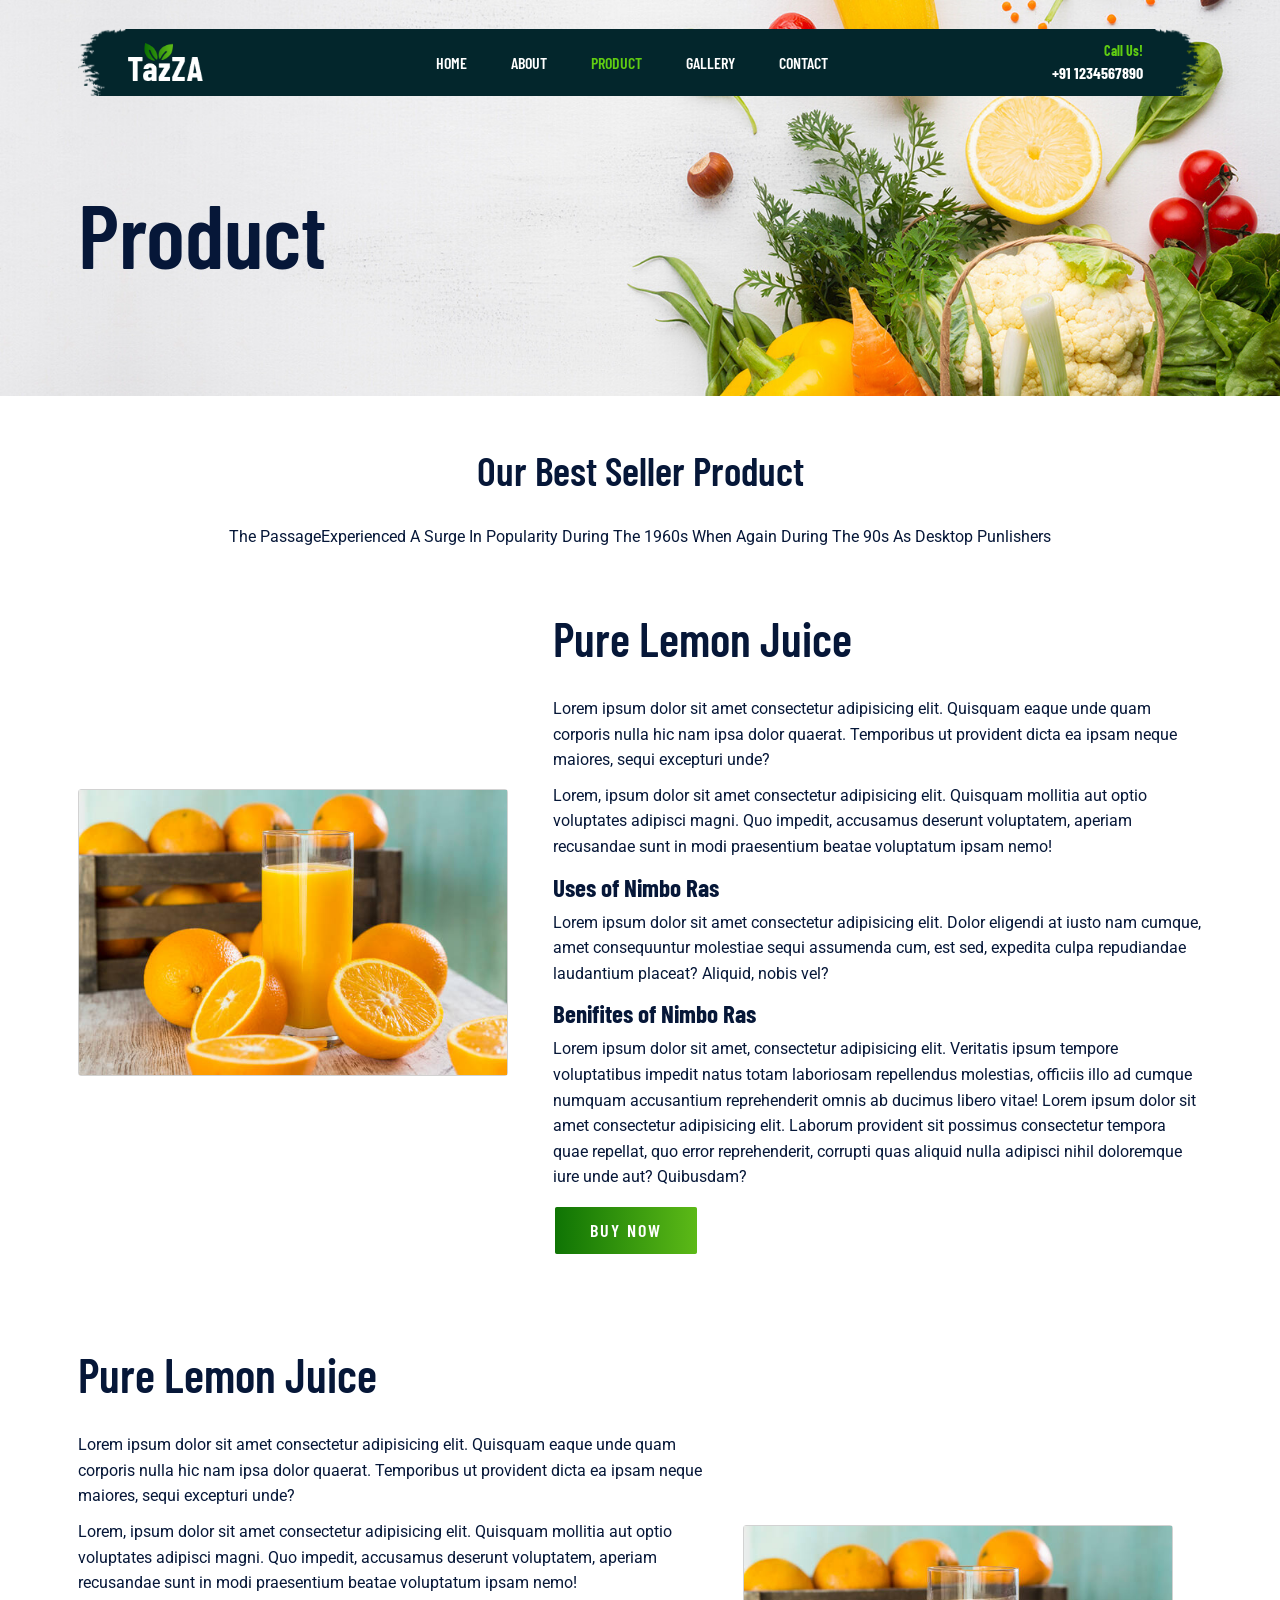
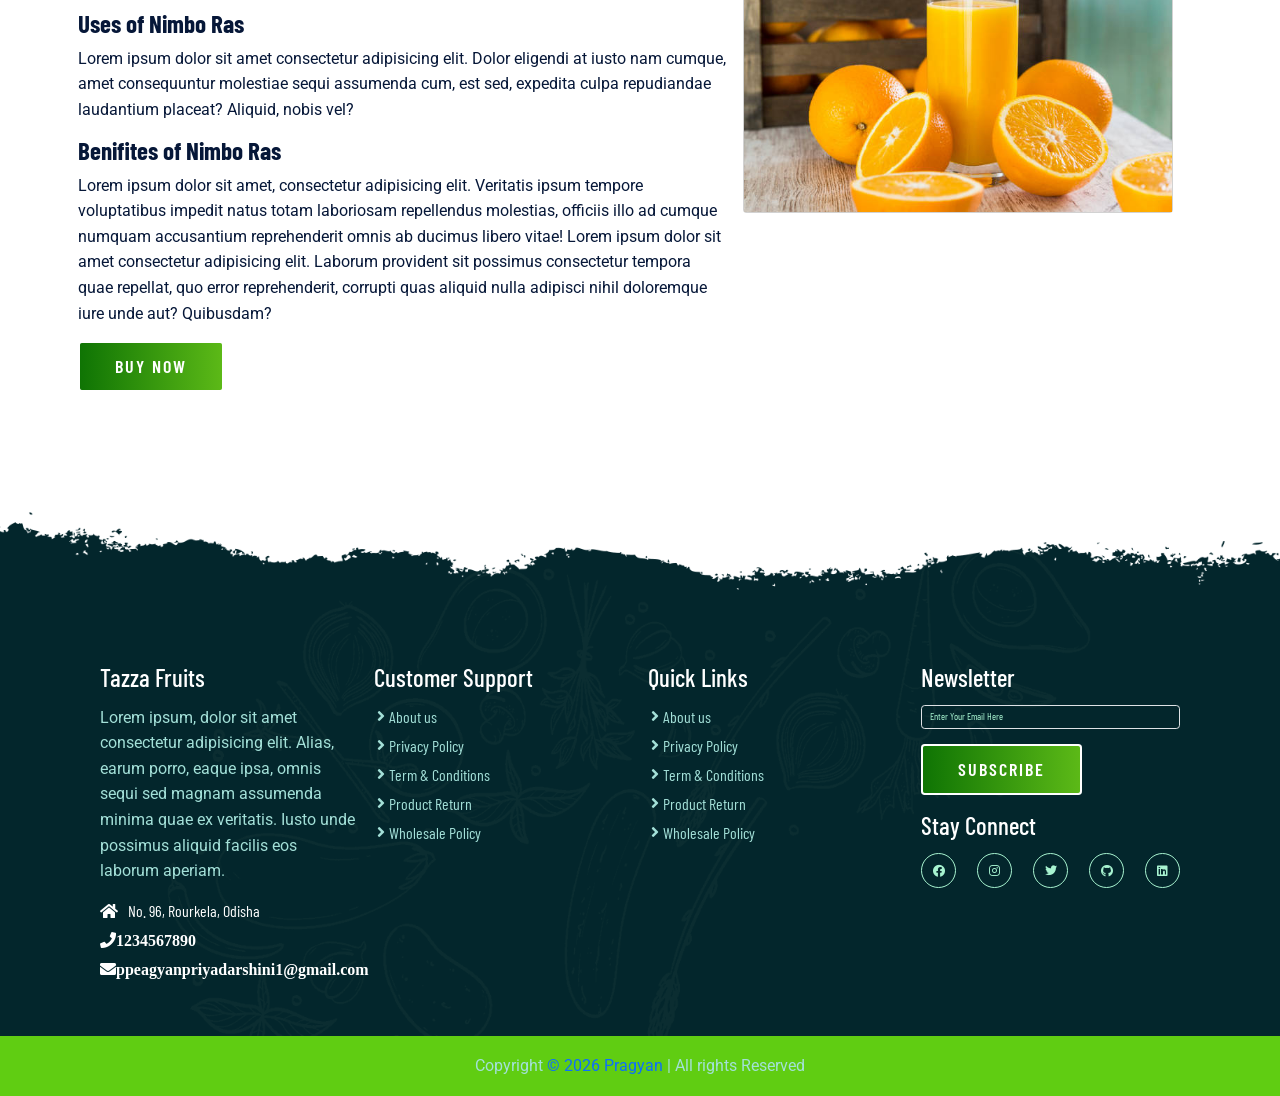
<file: product.html>
<!doctype html>
<html lang="en">
  <head>
    <meta charset="UTF-8" />
    <meta name="viewport" content="width=device-width, initial-scale=1.0" />
    <title>Document</title>

    <!-- Bootstrap CDN -->
    <link
      rel="stylesheet"
      href="https://cdn.jsdelivr.net/npm/bootstrap@5.3.8/dist/css/bootstrap.min.css"
    />

    <!-- Font Awesom CDN -->
    <link
      rel="stylesheet"
      href="https://cdnjs.cloudflare.com/ajax/libs/font-awesome/5.15.4/css/all.min.css"
    />

    <!-- Style CSS -->
    <link rel="stylesheet" href="CSS/style.css" />
    <link rel="stylesheet" href="CSS/responsive-style.css" />
    <link rel="stylesheet" href="CSS/lightbox.css" />
  </head>
  <body class="about">
    <!-- navbar section  -->
    <header id="full_nav">
      <div class="header">
        <div class="container">
          <nav class="navbar navbar-expand-lg">
            <!-- <div class="container-fluid"> -->
            <a class="navbar-brand" href="#">
              <img src="images/logo.png" alt="logo" />
            </a>
            <button
              class="navbar-toggler"
              type="button"
              data-bs-toggle="collapse"
              data-bs-target="#navbarNav"
              aria-controls="navbarNav"
              aria-expanded="false"
              aria-label="Toggle navigation"
            >
              <span class="navbar-toggler-icon"></span>
            </button>
            <div class="collapse navbar-collapse" id="navbarNav">
              <ul class="navbar-nav mx-auto">
                <li class="nav-item">
                  <a class="nav-link" aria-current="page" href="index.html"
                    >Home</a
                  >
                </li>
                <li class="nav-item">
                  <a class="nav-link" href="about.html">About</a>
                </li>
                <li class="nav-item">
                  <a class="nav-link active" href="product.html">Product</a>
                </li>
                <li class="nav-item">
                  <a class="nav-link" href="galary.html">Gallery</a>
                </li>
                <li class="nav-item">
                  <a class="nav-link" href="contact.html">Contact</a>
                </li>
              </ul>
              <div class="header_right">
                <div class="text-lg-end">
                  <span>Call Us!</span>
                  <span class="phone_no">+91 1234567890</span>
                </div>
              </div>
            </div>
            <!-- </div> -->
          </nav>
        </div>
      </div>
    </header>

    <!-- banner rection -->
    <section class="banner_section">
      <div class="container">
        <div class="banner-content">
          <h1>Product</h1>
        </div>
      </div>
    </section>

    <!-- product section start -->
    <section class="product_section">
      <div class="container">
        <div class="row justify-content-center">
          <div class="col-12 text-center pb-5">
            <h2 class="section-title">Our Best Seller Product</h2>
            <p class="section-subtittle">
              The PassageExperienced A Surge In Popularity During The 1960s When
              Again During The 90s As Desktop Punlishers
            </p>
          </div>
        </div>
        <div class="row align-items-center py-5">
          <div class="col-xl-5 col-lg-6 col-12 mb-5">
            <div class="card boarder-0 me-lg-5">
              <img src="./images/products/fresh-fruits1.jpg" alt="" />
            </div>
          </div>
          <div class="col-xl-7 col-lg-6 col-12 mb-5">
            <div class="product-content">
              <h2>Pure Lemon Juice</h2>
              <div class="product-details">
                <p>
                  Lorem ipsum dolor sit amet consectetur adipisicing elit.
                  Quisquam eaque unde quam corporis nulla hic nam ipsa dolor
                  quaerat. Temporibus ut provident dicta ea ipsam neque maiores,
                  sequi excepturi unde?
                </p>
                <p>
                  Lorem, ipsum dolor sit amet consectetur adipisicing elit.
                  Quisquam mollitia aut optio voluptates adipisci magni. Quo
                  impedit, accusamus deserunt voluptatem, aperiam recusandae
                  sunt in modi praesentium beatae voluptatum ipsam nemo!
                </p>
                <br />
                <h4>Uses of Nimbo Ras</h4>
                <p>
                  Lorem ipsum dolor sit amet consectetur adipisicing elit. Dolor
                  eligendi at iusto nam cumque, amet consequuntur molestiae
                  sequi assumenda cum, est sed, expedita culpa repudiandae
                  laudantium placeat? Aliquid, nobis vel?
                </p>
                <br />
                <h4>Benifites of Nimbo Ras</h4>
                <p>
                  Lorem ipsum dolor sit amet, consectetur adipisicing elit.
                  Veritatis ipsum tempore voluptatibus impedit natus totam
                  laboriosam repellendus molestias, officiis illo ad cumque
                  numquam accusantium reprehenderit omnis ab ducimus libero
                  vitae! Lorem ipsum dolor sit amet consectetur adipisicing
                  elit. Laborum provident sit possimus consectetur tempora quae
                  repellat, quo error reprehenderit, corrupti quas aliquid nulla
                  adipisci nihil doloremque iure unde aut? Quibusdam?
                </p>
                <a href="#" class="btn main-btn">Buy Now</a>
              </div>
            </div>
          </div>
        </div>

        <div class="row align-items-center py-5">
          <div class="col-xl-7 col-lg-6 col-12 mb-5 order-2 order-lg-1">
            <div class="product-content">
              <h2>Pure Lemon Juice</h2>
              <div class="product-details">
                <p>
                  Lorem ipsum dolor sit amet consectetur adipisicing elit.
                  Quisquam eaque unde quam corporis nulla hic nam ipsa dolor
                  quaerat. Temporibus ut provident dicta ea ipsam neque maiores,
                  sequi excepturi unde?
                </p>
                <p>
                  Lorem, ipsum dolor sit amet consectetur adipisicing elit.
                  Quisquam mollitia aut optio voluptates adipisci magni. Quo
                  impedit, accusamus deserunt voluptatem, aperiam recusandae
                  sunt in modi praesentium beatae voluptatum ipsam nemo!
                </p>
                <br />
                <h4>Uses of Nimbo Ras</h4>
                <p>
                  Lorem ipsum dolor sit amet consectetur adipisicing elit. Dolor
                  eligendi at iusto nam cumque, amet consequuntur molestiae
                  sequi assumenda cum, est sed, expedita culpa repudiandae
                  laudantium placeat? Aliquid, nobis vel?
                </p>
                <br />
                <h4>Benifites of Nimbo Ras</h4>
                <p>
                  Lorem ipsum dolor sit amet, consectetur adipisicing elit.
                  Veritatis ipsum tempore voluptatibus impedit natus totam
                  laboriosam repellendus molestias, officiis illo ad cumque
                  numquam accusantium reprehenderit omnis ab ducimus libero
                  vitae! Lorem ipsum dolor sit amet consectetur adipisicing
                  elit. Laborum provident sit possimus consectetur tempora quae
                  repellat, quo error reprehenderit, corrupti quas aliquid nulla
                  adipisci nihil doloremque iure unde aut? Quibusdam?
                </p>
                <a href="#" class="btn main-btn">Buy Now</a>
              </div>
            </div>
          </div>

          <div class="col-xl-5 col-lg-6 col-12 mb-5 order-1 order-lg-2">
            <div class="card boarder-0 me-lg-5">
              <img src="./images/products/fresh-fruits1.jpg" alt="" />
            </div>
          </div>
        </div>
      </div>
    </section>

    <!-- footer section -->
    <section class="footer_wrapper mt-3 mb-md-0">
      <div class="container px-5 px-lg-o">
        <div class="row">
          <div class="col-lg-3 col-sm-6 mb-5 mb-lg-0">
            <h5>Tazza Fruits</h5>
            <p class="mb-4 ps-0 company-details">
              Lorem ipsum, dolor sit amet consectetur adipisicing elit. Alias,
              earum porro, eaque ipsa, omnis sequi sed magnam assumenda minima
              quae ex veritatis. Iusto unde possimus aliquid facilis eos laborum
              aperiam.
            </p>
            <div class="contact-info">
              <ul class="list-unstyled">
                <li>
                  <a href="#"
                    ><i class="fa fa-home me-3"></i>No. 96, Rourkela, Odisha</a
                  >
                </li>
                <li>
                  <a href="#"><i class="fa fa-phone me-3">1234567890</i></a>
                </li>
                <li>
                  <a href="#"
                    ><i class="fa fa-envelope me-3"
                      >ppeagyanpriyadarshini1@gmail.com</i
                    ></a
                  >
                </li>
              </ul>
            </div>
          </div>

          <div class="col-lg-3 col-sm-6 mb-5 mb-lg-0">
            <h5>Customer Support</h5>
            <ul class="link-widget p-0">
              <li><a href="#">About us</a></li>
              <li><a href="#">Privacy Policy</a></li>
              <li><a href="#">Term & Conditions</a></li>
              <li><a href="#">Product Return</a></li>
              <li><a href="#">Wholesale Policy</a></li>
            </ul>
          </div>

          <div class="col-lg-3 col-sm-6 mb-5 mb-lg-0">
            <h5>Quick Links</h5>
            <ul class="link-widget p-0">
              <li><a href="#">About us</a></li>
              <li><a href="#">Privacy Policy</a></li>
              <li><a href="#">Term & Conditions</a></li>
              <li><a href="#">Product Return</a></li>
              <li><a href="#">Wholesale Policy</a></li>
            </ul>
          </div>

          <div class="col-lg-3 col-sm-6 mb-5 mb-lg-0">
            <h5>Newsletter</h5>
            <div class="form-group mb-4">
              <input
                type="email"
                class="form-control bg-transparent"
                placeholder="Enter Your Email Here"
              />
              <button type="submit" class="btn main-btn">Subscribe</button>
            </div>
            <h5>Stay Connect</h5>
            <ul class="social-network d-flex align-items-center p-0">
              <li>
                <a href="#"><i class="fab fa-facebook"></i></a>
              </li>
              <li>
                <a href="#"><i class="fab fa-instagram"></i></a>
              </li>
              <li>
                <a href="#"><i class="fab fa-twitter"></i></a>
              </li>
              <li>
                <a href="#"><i class="fab fa-github"></i></a>
              </li>
              <li>
                <a href="#"><i class="fab fa-linkedin"></i></a>
              </li>
            </ul>
          </div>
        </div>
      </div>

      <div class="container-fluid copyright-section">
        <p>Copyright <a href="#">© 2026 Pragyan</a> | All rights Reserved</p>
      </div>
    </section>

    <!-- lightbox js -->
    <!-- <script src="js/lightbox.js"></script> -->
    <script src="js/jquery-3.6.0.min.js"></script>
    <script src="js/lightbox.js"></script>

    <!-- main js -->
    <script src="js/main.js"></script>

    <!-- bootstrap js cdn -->
    <script
      src="https://cdn.jsdelivr.net/npm/@popperjs/core@2.10.2/dist/umd/popper.min.js"
      integrity="sha384-7+zCNj/IqJ95wo16oMtfsKbZ9ccEh31eOz1HGyDuCQ6wgnyJNSYdrPa03rtR1zdB"
      crossorigin="anonymous"
    ></script>
    <script
      src="https://cdn.jsdelivr.net/npm/bootstrap@5.1.3/dist/js/bootstrap.min.js"
      integrity="sha384-QJHtvGhmr9XOIpI6YVutG+2QOK9T+ZnN4kzFN1RtK3zEFEIsxhlmWl5/YESvpZ13"
      crossorigin="anonymous"
    ></script>
  </body>
</html>
</file>
<file: CSS/style.css>
@import url("https://fonts.googleapis.com/css2?family=Barlow+Condensed:wght@200;300;400;500;600;700;800;900&display=swap");

@import url("https://fonts.googleapis.com/css2?family=Roboto:wght@300;400;500;700;900&display=swap");

*,
*::before,
*::after {
  -webkit-box-sizing: border-box;
  -moz-box-sizing: border-box;
  box-sizing: border-box;

  margin: 0;
  padding: 0;
  text-decoration: none;
  outline: none;
}

:root {
  --bg-white: #fff;
  --bg-dark-color: #03262c;
  --primary-text: #061738;
  --secondary-color: #60cd12;
  --light-color: #e2f6de;
  --dark-color: #03262c;
  --text-white: #fff;
  --text-gray: #dee2e6;
  --anchor-color: #007aff;

  --primary-font: "Barlow Condensed", sans-serif;
  --secondary-font: "Roboto", sans-serif;
}

body,
html {
  color: var(--primary-text);
  font-size: 10px;
  font-weight: 400;
  font-family: var(--primary-font);
  scroll-behavior: smooth;
  line-height: 1.5;
}

h1,
h2,
h3,
h4,
h5,
h6,
p {
  margin: 0;
}

h1 {
  font-size: 9rem;
  line-height: 1.4;
  font-weight: 600;
  color: var(--primary-text);
}

h2 {
  color: var(--primary-text);
  font-size: 4.7rem;
  font-weight: 600;
  display: inline-block;
  text-transform: capitalize;
  line-height: 1.2;
  margin-bottom: 2rem;
}

h3 {
  color: var(--text-white);
  font-size: 3.1rem;
  line-height: 1.2;
  font-weight: 700;
}
h4 {
  font-size: 2.5rem;
  font-weight: 700;
  line-height: 1;
  color: var(--primary-text);
}

p {
  font-size: 1.6rem;
  line-height: 1.6;
  margin-top: 1rem;
  color: var(--primary-text);
  font-family: var(--secondary-font);
}

embed,
iframe,
img,
object {
  max-width: 100%;
}

ul {
  margin: 0;
  padding: 0;
  list-style: none;
}

a,
a:active,
a:focus,
a:hover,
button {
  text-decoration: none;
  outline: 0;
}

li a {
  color: var(--text-white);
}

a:hover,
button:hover {
  -webkit-transition: all 0.3s ease-in;
  -o-transition: all 0.3s ease-in;
  -moz-transition: all 0.3s ease-in;
  transition: all 0.3s ease-in;
}

::-webkit-scrollbar {
  width: 10px;
}

::-webkit-scrollbar-track {
  background: var(--bg-white);
}

::-webkit-scrollbar-thumb {
  background: var(--secondary-color);
}

body {
  overflow-x: hidden;
}

.main-btn {
  position: relative;
  color: var(--bg-white);
  background: linear-gradient(to right, #0f7404, #5cb917);
  z-index: 1;
  overflow: hidden;
  border: 0.2rem solid var(--bg-white);
  text-transform: uppercase;
  padding: 1rem 3.5rem;
  font-weight: 600;
  font-size: 1.8rem;
  margin-top: 1.5rem;
  letter-spacing: 0.2rem;
}

.main-btn:hover {
  background: var(--bg-white);
  color: var(--secondary-color);
  border: 0.2rem solid var(--secondary-color);
}

section {
  padding: 5rem 0;
}

.section-title {
  font-size: 4rem;
  font-weight: 600;
  color: var(--primary-text);
  text-transform: capitalize;
  margin-bottom: 2rem;
}

.section-subtitle {
  font-size: 1.6rem;
  font-weight: 400;
  color: var(--primary-text);
  font-family: var(--secondary-font);
  max-width: 40%;
  margin: auto;
  margin-bottom: 1.5rem;
}

.about .banner_section,
.product .banner_section,
.galary .banner_section,
.contact .banner_section,
.distributors .banner_section {
  background: url("../images/banner-slide/top-banner.jpg");
  background-repeat: no-repeat;
  background-position: center;
  background-size: cover;
  padding-top: 17rem;
  padding-bottom: 10rem;
  min-height: auto;
}
/* 0000000 */
.header {
  position: absolute;
  width: 100%;
  top: 2rem;
  left: 0;
  z-index: 2;
}

.header .navbar {
  background: url("../images/header-bg.png");
  background-repeat: no-repeat;
  background-position: center;
  background-size: contain;
  padding: 2rem 5rem;
}

.header .navbar-brand {
  width: 7.5rem;
  margin-top: -0.1rem;
}

.header .navbar-nav .nav-link {
  color: var(--text-white);
  font-size: 1.6rem;
  font-weight: 600;
  padding: 0.5rem 2rem;
  margin: 0 0.2rem;
  font-family: var(--primary-font);
  text-transform: uppercase;
}

.header .navbar-nav .nav-link:hover,
.header .navbar-nav .nav-link.active {
  color: var(--secondary-color);
}

/* .header_right {
  margin-left: auto;
} */

/* .header_right span {
  display: block;
  color: var(--text-white);
  font-size: 1.4rem;
} */

/* .header_right .phone_no {
  font-size: 1.6rem;
  font-weight: 600;
} */

.header .navbar-toggler {
  color: var(--text-white);
  font-size: 1.5rem;
  height: 2.7rem;
  padding: 0;
}

.header .navbar-toggler-icon {
  filter: brightness(0) invert(1);
}

.header .navbar-toggler:focus {
  outline: none;
  box-shadow: none;
}
.header .header_right span {
  color: var(--secondary-color);
  display: block;
  font-weight: 700;
  font-size: 1.4rem;
  margin-right: 1rem;
}
.header .header_right .phone_no {
  color: var(--text-white);
  font-size: 1.6rem;
}

.header-scolled {
  position: fixed;
  top: -0.4rem;
  left: 0;
  right: 0;
  width: 100%;
  max-width: 1320px;
  margin: auto;
  z-index: 999;
  transition: 0.3s all ease-in-out;
}

.banner_section {
  background: url("../images/banner-slide/Banner-1.jpg");
  background-repeat: no-repeat;
  background-position: center;
  background-size: cover;
  min-height: 90vh;
}
.banner_section .carousel-item {
  padding: 3rem 0;
  height: 90vh;
}
.banner_section .carousel-caption {
  top: 30%;
  bottom: 0;
  left: 3%;
  right: 0;
  text-align: left;
  width: 100%;
}
.banner_section .carousel-caption h3 {
  padding: 0.5rem 1.5rem;
  background-color: var(--dark-color);
  display: inline;
}
.banner_section .carousel-caption p {
  max-width: 40rem;
  margin-bottom: 2rem;
}
/* .banner_section .carousel-caption h1 {
  animation: slideInLeft 1s ease-in-out;
} */

/*  */
.banner_section .banner-content {
  animation: slideInLeft 4s ease-in-out infinite;
}

@keyframes slideInLeft {
  0% {
    opacity: 0;
    transform: translateX(-100%);
  }

  20% {
    opacity: 1;
    transform: translateX(0);
  }

  80% {
    opacity: 1;
    transform: translateX(0);
  }

  100% {
    opacity: 0;
    transform: translateX(-100%);
  }
}

/* feature section */
.feature_section .features-box {
  background-color: transparent;
  border: 0.15rem solid var(--light-color);
  padding: 8rem 0;
  transition: all 0.3s;
}

.feature_section .features-icon-boarder {
  background-color: transparent;
  border-radius: 50%;
  border: 0.2rem solid var(--light-color);
  padding: 1.3rem;
  display: inline-block;
}

.feature_section .features-box .features-icon {
  height: 6.5rem;
  width: 6.5rem;
  background-color: var(--light-color);
  margin: auto;
  border-radius: 50%;
  display: flex;
  align-items: center;
  justify-content: center;
}

.feature_section .features-box .features-icon img {
  width: 3.7rem;
}
.feature_section .features-box h3 {
  margin-top: 1.5rem;
  color: var(--primary-text);
  text-align: center;
}

.feature_section .features-box:hover h3 {
  color: var(--text-white);
}

.feature_section .features-box:hover {
  background-color: var(--bg-dark-color);
  border-color: var(--bg-dark-color);
}

.feature_section .features-box:hover .features-icon-boarder {
  border-color: var(--secondary-color);
}

/* about section */

/* .landing_about_section {
  background: url("../images/about/Face.png");
  background-size: cover;
  background-repeat: no-repeat;
  background-position: center top;
  padding: 9rem 0;
} */
.landing_about_section {
  background: url("../images/about/Face.png");
  background-size: cover;
  background-repeat: no-repeat;
  background-position: top center;
  min-height: 60vw; /* width ke hisaab se height scale hogi */
  max-height: 700px; /* bahut zyada bada na ho jaaye is liye cap */
  padding: 9rem 0;
}
.landing_about_section p {
  color: var(--primary-text);
  margin-bottom: 2rem;
}

/* product section */
.landing_product_section .product-card {
  position: relative;
  overflow: hidden;
  cursor: pointer;
  border: 0.2rem solid var(--light-color);
  padding: 2rem 1rem;
  transition: all 0.3s;
}
.landing_product_section .product-card .product-img {
  margin-bottom: 7rem;
  text-align: center;
}

.landing_product_section .product-card h3 {
  color: var(--primary-text);
}
.landing_product_section .product-card span {
  font-size: 1.8rem;
  font-weight: 600;
  text-transform: uppercase;
  color: var(--secondary-color);
  margin-right: 0.5rem;
  /* text-decoration: line-through; */
  transition: 0.3s;
}
.landing_product_section .product-card .product-detail {
  position: absolute;
  bottom: -22rem;
  right: 0;
  left: 0;
  text-align: center;
  padding: 5rem 1rem;
  background-color: #287271;
  transition: all 0.5s ease;
}
.landing_product_section .product-card:hover .product-detail {
  bottom: 0;
}

/* review section */
.testimonial_section {
  background-color: var(--light-color);
  padding-bottom: 8rem;
}
.testimonial_section .carousel-indicators {
  bottom: -6rem;
}
/* Attractive testimonial carousel arrows */
/* Light testimonial carousel arrow buttons */
.testimonial_section .carousel-control-prev,
.testimonial_section .carousel-control-next {
  top: 50%;
  bottom: auto;
  width: 4.5rem;
  height: 4.5rem;
  opacity: 1;
  transform: translateY(-50%);
  border-radius: 50%;

  /* Light and slightly transparent */
  background-color: rgba(255, 255, 255, 0.35);
  border: 1px solid rgba(255, 255, 255, 0.7);
  backdrop-filter: blur(3px);

  transition: all 0.3s ease;
}

.testimonial_section .carousel-control-prev {
  left: 1.5rem;
}

.testimonial_section .carousel-control-next {
  right: 1.5rem;
}

/* Darker arrow icon so it remains visible inside the light button */
.testimonial_section .carousel-control-prev-icon,
.testimonial_section .carousel-control-next-icon {
  width: 1.8rem;
  height: 1.8rem;
  background-size: 100% 100%;
  filter: brightness(0) opacity(0.65);
}

/* Hover effect */
.testimonial_section .carousel-control-prev:hover,
.testimonial_section .carousel-control-next:hover {
  background-color: rgba(255, 255, 255, 0.7);
  transform: translateY(-50%) scale(1.08);
}
.testimonial_section .card {
  background: url("../images/testimonial/testimonial-bg.png");
  background-size: cover;
  background-repeat: no-repeat;
  background-position: center;
  text-align: right;
  padding: 5rem 5rem 5rem 0;
  border-radius: 0 0.5rem 0.5rem 0;
  border: 0.1rem solid transparent;
}

.testimonial_section .profile-box {
  padding: 1.875rem;
  background-color: #013508;
  border-radius: 0.5rem 0 0 0.5rem;
}

.testimonial_section .profile-box img {
  border-radius: 0.625rem 3.125rem;
  width: 100%;
  height: 100%;
  object-fit: cover;
}
.testimonial_section .desc-box {
  padding-left: 2.5rem;
}

/* gallery */
.gallery_section img {
  width: 100%;
  height: 100%;
  object-fit: cover;
}

/* footer */
.footer_wrapper {
  background: url("../images/footer-bg/footer_bg.png");
  background-size: cover;
  background-repeat: no-repeat;
  background-position: top center;
  padding-top: 15rem;
  padding-bottom: 0rem;
}
.footer_wrapper h5 {
  color: var(--text-white);
  font-size: 2.5rem;
  margin-bottom: 1.25rem;
}
.footer_wrapper ul li {
  margin-bottom: 0.5rem;
  list-style: none;
}

.footer_wrapper .comapny_details {
  font-size: 1.7rem;
}
.footer_wrapper .contact-info li a {
  color: var(--text-white);
  font-size: 1.6rem;
}

.footer_wrapper .link-widget li a,
.footer_wrapper p {
  color: #a3e0d8;
  font-size: 1.6rem;
  padding-left: 1.5rem;
  position: relative;
  -webkit-transition: all 0.3s ease-ot 0s;
  transition: all 0.3s ease-ot 0s;
}
.footer_wrapper .link-widget li a:before {
  content: "\f105";
  font-family: "Font Awesome 5 Free";
  font-weight: 900;
  position: absolute;
  left: 0.3rem;
  top: 50%;
  -webkit-transform: translateY(-50%);
  transform: translateY(-50%);
}

.footer_wrapper .link-widget li a:hover {
  margin-left: 0.625rem;
  color: #d1fae5;
}
.footer_wrapper .social-network {
  display: flex;
  justify-content: space-between;
  align-items: center;
}
.footer_wrapper .social-network a {
  width: 3.5rem;
  height: 3.5rem;
  line-height: 3.2rem;
  margin: 0;
  display: inline-block;
  border: 0.125rem solid #a7f3d0;
  color: #a7f3d0;
  text-align: center;
  font-size: 1.2rem;
  border-radius: 100%;
  transition: all 0.3s ease-in-out;
}

.footer_wrapper .social-network a:hover {
  background-color: var(--secondary-color);
  border-color: var(--secondary-color);
  color: var(--text-white);
  box-shadow: 0 0.625rem 0.9375rem 0 rgb(0, 0, 0 / 10%);
  transform: translateY(-0.1875rem);
}

.footer_wrapper input {
  color: #ffffff;
}

.footer_wrapper input::placeholder {
  color: #a7f3d0;
}
.footer_wrapper .form-control:focus {
  outline: none;
  box-shadow: none;
  border-color: var(--secondary-color);
}
.footer_wrapper .copyright-section {
  background-color: var(--secondary-color);
  text-align: center;
  margin-top: 5rem;
}
.footer_wrapper .copyright-section p {
  margin-top: 0;
  padding: 3rem 0;
  line-height: 0;
  transition: all 0.3s ease;
}

.footer_wrapper .copyright-section p:hover {
  transform: scale(1.05);
}

/* about pages */

.about .about-details p {
  color: rgb(8, 8, 148);
}

/* product pages */
.product .product-details p {
  margin-bottom: 1.5rem;
}

/* contact detail */
.contact_section .contact-form {
  background-color: #899475;
  padding: 5rem;
  box-shadow: 0 0.2rem 1.5rem rgb(0 0 0 / 4%);
}
.contact_section .contact-form .form-control:focus {
  outline: none;
  box-shadow: none;
}
.contact_section .contact-form .form-control::placeholder {
  color: var(--primary-text);
}
.contact_section .contact-form .form-control {
  padding: 1rem 1.5rem;
  border-radius: 0rem;
  border: 0.1rem solid var(--secondary-color);
  color: var(--primary-text);
  font-size: 1.5rem;
  font-weight: 400;

  font-family: var(--secondary-font);
}
.contact_section .contact-form {
  min-height: 15rem;
}
.contact_section .contact-form .info-box li {
  position: relative;
  padding-left: 7rem;
  padding-bottom: 3.5rem;
  margin-bottom: 2.9rem;
}
.contact_section .contact-form .info-box li i {
  position: absolute;
  left: 0;
  top: 1.5rem;
  font-size: 4.5rem;
  line-height: 4.5rem;
  color: var(--primary-text);
}
.contact_section .contact-form .info-box li p {
  color: var(--primary-text);
}
.contact_section .contact-form .info-box li a {
  color: var(--dark-color);
  font-size: 2.5rem;
  font-weight: 400;
  margin-bottom: 0;
  font-family: var(--secondary-font);
}
</file>
<file: CSS/responsive-style.css>
@media (max-width: 1170px) {
  .section-subtitle {
    max-width: 60%;
  }
}

@media (max-width: 991px) {
  .about .banner_section,
  .product .banner_section,
  .galary .banner_section,
  .contact .banner_section,
  .distributors .banner_section {
    /* background: url("../images/banner-slide/top-banner.jpg");
  background-repeat: no-repeat;
  background-position: center;
  background-size: cover; */
    padding-top: 12.5rem;
    padding-bottom: 3rem;
    /* min-height: auto; */
  }

  .header .navbar {
    background-size: cover;
    padding: 2rem;
  }

  .header .navbar-nav {
    margin-top: 2rem;
  }
  .header .navbar-nav .nav-link {
    padding: 0.2rem 0.5rem;
    margin-bottom: 1rem;
  }
  .header .header_right span {
    padding: 0.2em 0.5rem;
  }
}

@media (max-width: 767px) {
  body,
  html {
    font-size: 8px;
  }
  .section-subtitle {
    max-width: 80%;
  }
  .banner_section{
    min-height: 70vh;
  }
  .banner_section .carousel-item{
    height: 70vh;
  }

}

@media (max-width: 590px) {
  body,
  html {
    font-size: 7px;
  }
}
</file>
